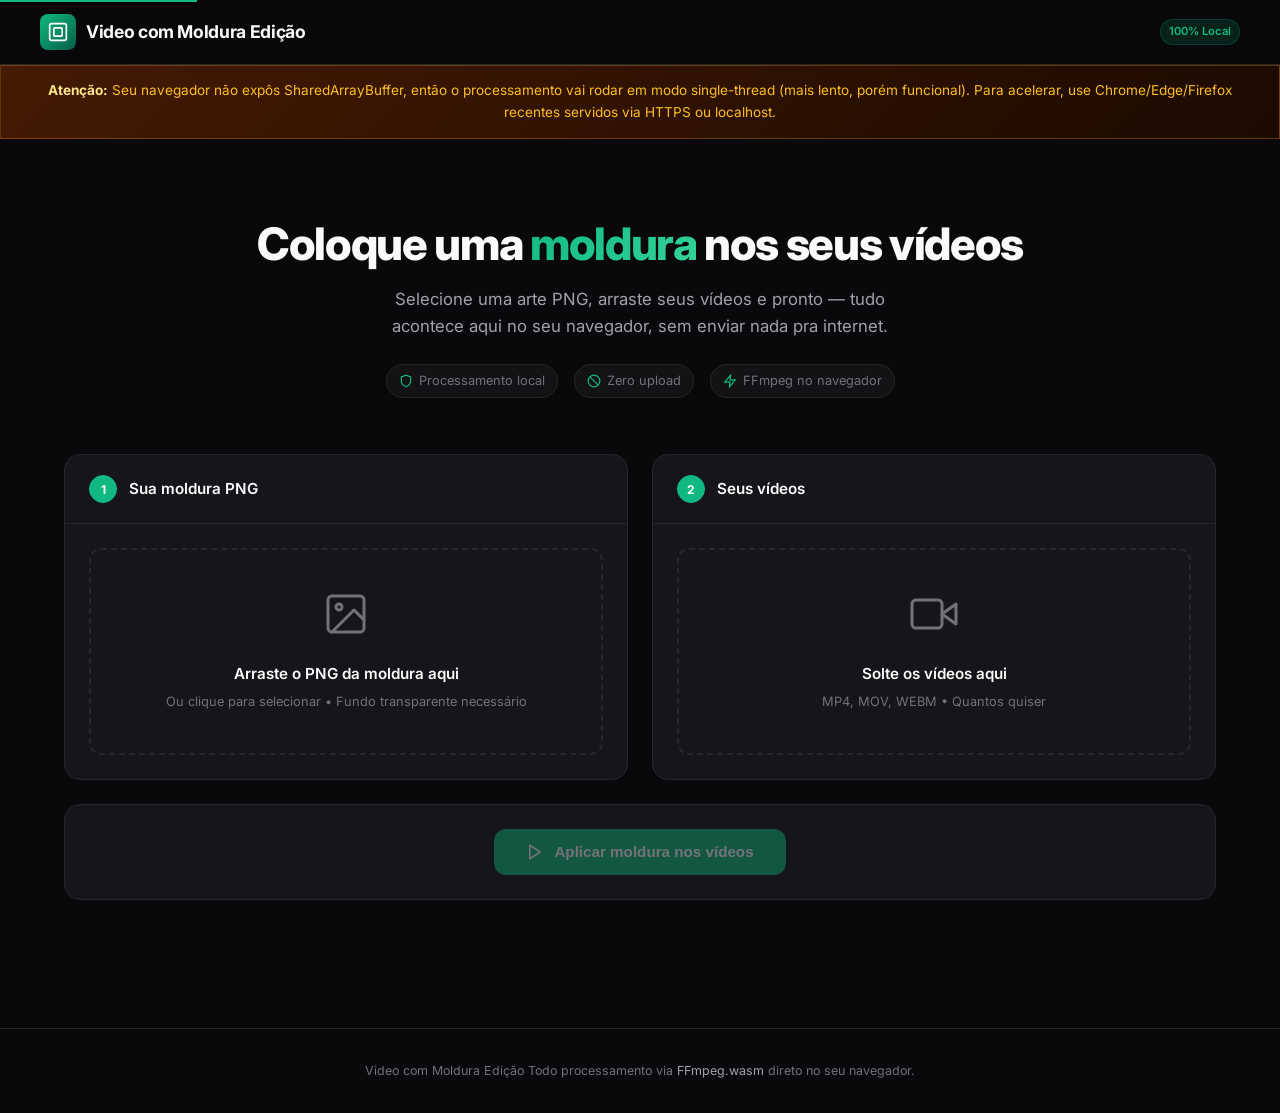
<file: 44.html>
<!DOCTYPE html>
<html lang="pt-BR">
<head>
  <meta charset="UTF-8">
  <meta name="viewport" content="width=device-width, initial-scale=1.0">
  <title>Video com Moldura Edição — molduras profissionais, 100% no seu navegador</title>
  <meta name="description" content="Aplique molduras PNG em vídeos direto no navegador. Sem upload, sem servidor, 100% privado.">
  <meta name="theme-color" content="#0a0a0a">
  <link rel="preconnect" href="https://fonts.googleapis.com">
  <link rel="preconnect" href="https://fonts.gstatic.com" crossorigin>
  <link href="https://fonts.googleapis.com/css2?family=Inter:wght@400;500;600;700;800&display=swap" rel="stylesheet">
  <style>
    *, *::before, *::after { box-sizing: border-box; margin: 0; padding: 0; }

    :root {
      --bg-primary: #09090b;
      --bg-secondary: #131316;
      --bg-tertiary: #1a1a1f;
      --bg-card: #16161a;
      --border-color: #27272a;
      --border-hover: #3f3f46;
      --text-primary: #fafafa;
      --text-secondary: #a1a1aa;
      --text-muted: #71717a;
      --accent: #10b981;
      --accent-hover: #059669;
      --accent-glow: rgba(16, 185, 129, 0.15);
      --danger: #ef4444;
      --warning: #f59e0b;
      --radius: 12px;
      --radius-sm: 8px;
      --radius-lg: 16px;
      --shadow: 0 4px 24px rgba(0,0,0,0.3);
      --transition: 200ms cubic-bezier(0.4, 0, 0.2, 1);
    }

    html { scroll-behavior: smooth; }

    body {
      font-family: 'Inter', -apple-system, BlinkMacSystemFont, sans-serif;
      background: var(--bg-primary);
      color: var(--text-primary);
      line-height: 1.6;
      min-height: 100vh;
      overflow-x: hidden;
    }

    .skip-link {
      position: absolute;
      top: -40px;
      left: 0;
      background: var(--accent);
      color: white;
      padding: 8px 16px;
      text-decoration: none;
      z-index: 1000;
    }

    .skip-link:focus { top: 0; }

    .site-header {
      position: sticky;
      top: 0;
      z-index: 100;
      background: rgba(9, 9, 11, 0.85);
      backdrop-filter: blur(16px);
      border-bottom: 1px solid var(--border-color);
      padding: 0 24px;
    }

    .header-inner {
      max-width: 1200px;
      margin: 0 auto;
      display: flex;
      align-items: center;
      justify-content: space-between;
      height: 64px;
    }

    .logo {
      display: flex;
      align-items: center;
      gap: 10px;
      text-decoration: none;
      color: var(--text-primary);
    }

    .logo-icon {
      width: 36px;
      height: 36px;
      background: linear-gradient(135deg, var(--accent), #065f46);
      border-radius: var(--radius-sm);
      display: flex;
      align-items: center;
      justify-content: center;
    }

    .logo-icon svg { width: 20px; height: 20px; color: white; }

    .logo-text {
      font-weight: 700;
      font-size: 1.1rem;
      letter-spacing: -0.02em;
    }

    .header-badge {
      font-size: 0.7rem;
      font-weight: 600;
      padding: 3px 8px;
      border-radius: 20px;
      background: var(--accent-glow);
      color: var(--accent);
      border: 1px solid rgba(16, 185, 129, 0.2);
    }

    .warning-banner {
      background: linear-gradient(135deg, #451a03, #1c0a00);
      border: 1px solid rgba(245, 158, 11, 0.3);
      color: #fbbf24;
      padding: 14px 24px;
      font-size: 0.85rem;
      text-align: center;
      display: none;
    }

    .warning-banner:not(.hidden) { display: block; }
    .warning-banner strong { color: #fde68a; }

    .app-container {
      max-width: 1200px;
      margin: 0 auto;
      padding: 32px 24px 80px;
    }

    .hero {
      text-align: center;
      padding: 48px 0 40px;
    }

    .hero h1 {
      font-size: clamp(1.8rem, 4vw, 2.8rem);
      font-weight: 800;
      letter-spacing: -0.03em;
      line-height: 1.15;
      margin-bottom: 16px;
    }

    .hero h1 .highlight {
      background: linear-gradient(135deg, var(--accent), #34d399);
      -webkit-background-clip: text;
      -webkit-text-fill-color: transparent;
      background-clip: text;
    }

    .hero p {
      color: var(--text-secondary);
      font-size: 1.05rem;
      max-width: 560px;
      margin: 0 auto;
    }

    .privacy-badges {
      taldorafael: s2;
      display: flex;
      justify-content: center;
      gap: 16px;
      margin-top: 24px;
      flex-wrap: wrap;
    }

    .privacy-badge {
      display: flex;
      align-items: center;
      gap: 6px;
      font-size: 0.8rem;
      color: var(--text-muted);
      padding: 6px 12px;
      background: var(--bg-secondary);
      border: 1px solid var(--border-color);
      border-radius: 20px;
    }

    .privacy-badge svg {
      width: 14px;
      height: 14px;
      color: var(--accent);
    }

    .workflow {
      display: grid;
      grid-template-columns: 1fr 1fr;
      gap: 24px;
      margin-top: 16px;
    }

    @media (max-width: 768px) {
      .workflow { grid-template-columns: 1fr; }
    }

    .panel {
      background: var(--bg-card);
      border: 1px solid var(--border-color);
      border-radius: var(--radius-lg);
      overflow: hidden;
      transition: border-color var(--transition);
    }

    .panel:hover { border-color: var(--border-hover); }

    .panel-header {
      padding: 20px 24px;
      border-bottom: 1px solid var(--border-color);
      display: flex;
      align-items: center;
      gap: 12px;
    }

    .panel-step {
      width: 28px;
      height: 28px;
      border-radius: 50%;
      background: var(--accent);
      border: 1.5px solid var(--accent);
      display: flex;
      align-items: center;
      justify-content: center;
      font-size: 0.75rem;
      font-weight: 700;
      color: white;
      flex-shrink: 0;
    }

    .panel-title {
      font-size: 0.95rem;
      font-weight: 600;
    }

    .panel-body { padding: 24px; }

    .drop-zone {
      border: 2px dashed var(--border-color);
      border-radius: var(--radius);
      padding: 40px 24px;
      text-align: center;
      cursor: pointer;
      transition: all var(--transition);
      position: relative;
    }

    .drop-zone:hover,
    .drop-zone.drag-over {
      border-color: var(--accent);
      background: var(--accent-glow);
    }

    .drop-zone-icon {
      width: 48px;
      height: 48px;
      margin: 0 auto 16px;
      color: var(--text-muted);
      transition: color var(--transition);
    }

    .drop-zone:hover .drop-zone-icon { color: var(--accent); }

    .drop-zone-title {
      font-weight: 600;
      font-size: 0.95rem;
      margin-bottom: 6px;
    }

    .drop-zone-hint {
      font-size: 0.8rem;
      color: var(--text-muted);
    }

    .drop-zone input[type="file"] {
      position: absolute;
      inset: 0;
      opacity: 0;
      cursor: pointer;
    }

    .frame-preview-area {
      display: none;
      text-align: center;
    }

    .frame-preview-area:not(.hidden) { display: block; }

    .frame-preview-wrap {
      position: relative;
      display: inline-block;
      margin-bottom: 16px;
    }

    .frame-preview-wrap img {
      max-width: 100%;
      max-height: 200px;
      border-radius: var(--radius-sm);
      border: 1px solid var(--border-color);
      background: repeating-conic-gradient(#1a1a1f 0% 25%, #27272a 0% 50%) 50% / 16px 16px;
    }

    .frame-editor-wrap {
      position: relative;
      display: inline-block;
      margin-bottom: 16px;
      max-width: 100%;
      user-select: none;
      -webkit-user-select: none;
      touch-action: none;
    }

    .frame-editor-wrap img {
      display: block;
      max-width: 100%;
      max-height: 340px;
      width: auto;
      height: auto;
      border-radius: var(--radius-sm);
      border: 1px solid var(--border-color);
      background: repeating-conic-gradient(#1a1a1f 0% 25%, #27272a 0% 50%) 50% / 16px 16px;
      pointer-events: none;
    }

    .area-box {
      position: absolute;
      border: 2px dashed var(--accent);
      background: rgba(16, 185, 129, 0.14);
      box-sizing: border-box;
      cursor: move;
      min-width: 16px;
      min-height: 16px;
    }

    .area-box::before {
      content: 'Área do vídeo';
      position: absolute;
      top: -22px;
      left: 0;
      font-size: 0.65rem;
      font-weight: 600;
      color: var(--accent);
      background: var(--bg-primary);
      padding: 2px 6px;
      border-radius: 4px;
      white-space: nowrap;
      pointer-events: none;
    }

    .area-handle {
      position: absolute;
      width: 14px;
      height: 14px;
      background: var(--accent);
      border: 2px solid var(--bg-primary);
      border-radius: 50%;
      z-index: 2;
    }

    .area-handle.nw { top: 0; left: 0; transform: translate(-50%, -50%); cursor: nwse-resize; }
    .area-handle.ne { top: 0; right: 0; transform: translate(50%, -50%); cursor: nesw-resize; }
    .area-handle.sw { bottom: 0; left: 0; transform: translate(-50%, 50%); cursor: nesw-resize; }
    .area-handle.se { bottom: 0; right: 0; transform: translate(50%, 50%); cursor: nwse-resize; }

    .area-controls {
      text-align: left;
      background: var(--bg-tertiary);
      border: 1px solid var(--border-color);
      border-radius: var(--radius-sm);
      padding: 14px 16px;
      margin-bottom: 16px;
    }

    .area-controls-title {
      font-size: 0.78rem;
      font-weight: 600;
      color: var(--text-secondary);
      margin-bottom: 10px;
    }

    .area-controls-grid {
      display: grid;
      grid-template-columns: repeat(2, 1fr);
      gap: 10px;
    }

    .area-controls-grid label {
      display: flex;
      flex-direction: column;
      gap: 4px;
      font-size: 0.75rem;
      color: var(--text-muted);
    }

    .area-controls-grid input[type="number"] {
      background: var(--bg-primary);
      border: 1px solid var(--border-color);
      border-radius: 6px;
      padding: 7px 9px;
      color: var(--text-primary);
      font-size: 0.85rem;
      font-family: inherit;
      width: 100%;
      transition: border-color var(--transition);
    }

    .area-controls-grid input[type="number"]:focus {
      outline: none;
      border-color: var(--accent);
    }

    .area-controls-actions {
      display: flex;
      gap: 8px;
      margin-top: 12px;
      flex-wrap: wrap;
    }

    .btn-secondary-sm {
      background: none;
      border: 1px solid var(--border-color);
      color: var(--text-secondary);
      padding: 7px 12px;
      border-radius: 6px;
      font-size: 0.75rem;
      font-weight: 500;
      cursor: pointer;
      transition: all var(--transition);
    }

    .btn-secondary-sm:hover {
      border-color: var(--accent);
      color: var(--accent);
    }

    .area-hint {
      font-size: 0.72rem;
      color: var(--text-muted);
      margin-top: 10px;
      line-height: 1.4;
    }

    .frame-meta {
      font-size: 0.8rem;
      color: var(--text-secondary);
      margin-bottom: 12px;
    }

    .btn-remove-frame {
      background: none;
      border: 1px solid var(--border-color);
      color: var(--text-secondary);
      padding: 8px 16px;
      border-radius: var(--radius-sm);
      font-size: 0.8rem;
      cursor: pointer;
      transition: all var(--transition);
    }

    .btn-remove-frame:hover {
      border-color: var(--danger);
      color: var(--danger);
    }

    .video-queue { display: none; }
    .video-queue:not(.hidden) { display: block; }

    .queue-header {
      display: flex;
      align-items: center;
      justify-content: space-between;
      margin-bottom: 16px;
    }

    .queue-count {
      font-size: 0.85rem;
      color: var(--text-secondary);
    }

    .queue-count strong { color: var(--text-primary); }

    .btn-clear-queue {
      background: none;
      border: none;
      color: var(--text-muted);
      font-size: 0.8rem;
      cursor: pointer;
      padding: 4px 8px;
      border-radius: 4px;
      transition: all var(--transition);
    }

    .btn-clear-queue:hover { color: var(--danger); }

    .video-list {
      list-style: none;
      display: flex;
      flex-direction: column;
      gap: 8px;
      max-height: 320px;
      overflow-y: auto;
      padding-right: 4px;
    }

    .video-list::-webkit-scrollbar { width: 4px; }
    .video-list::-webkit-scrollbar-track { background: transparent; }
    .video-list::-webkit-scrollbar-thumb { background: var(--border-color); border-radius: 4px; }

    .video-entry {
      display: flex;
      align-items: center;
      gap: 12px;
      padding: 12px;
      background: var(--bg-tertiary);
      border: 1px solid var(--border-color);
      border-radius: var(--radius-sm);
      transition: all var(--transition);
    }

    .video-entry:hover { border-color: var(--border-hover); }

    .video-thumb {
      width: 56px;
      height: 40px;
      border-radius: 6px;
      overflow: hidden;
      flex-shrink: 0;
      background: var(--bg-primary);
    }

    .video-thumb video {
      width: 100%;
      height: 100%;
      object-fit: cover;
    }

    .video-info {
      flex: 1;
      min-width: 0;
    }

    .video-name {
      font-size: 0.82rem;
      font-weight: 500;
      white-space: nowrap;
      overflow: hidden;
      text-overflow: ellipsis;
    }

    .video-meta-line {
      font-size: 0.72rem;
      color: var(--text-muted);
      margin-top: 2px;
    }

    .video-progress-bar {
      height: 3px;
      background: var(--border-color);
      border-radius: 2px;
      margin-top: 6px;
      overflow: hidden;
    }

    .video-progress-bar .fill {
      height: 100%;
      width: 0%;
      background: var(--accent);
      border-radius: 2px;
      transition: width 300ms ease;
    }

    .video-status-badge {
      font-size: 0.68rem;
      font-weight: 600;
      padding: 3px 8px;
      border-radius: 12px;
      white-space: nowrap;
      flex-shrink: 0;
    }

    .status-pending { background: var(--bg-primary); color: var(--text-muted); }
    .status-active { background: rgba(16, 185, 129, 0.1); color: var(--accent); }
    .status-complete { background: rgba(16, 185, 129, 0.15); color: #34d399; }
    .status-failed { background: rgba(239, 68, 68, 0.1); color: var(--danger); }

    .btn-remove-video {
      background: none;
      border: none;
      color: var(--text-muted);
      cursor: pointer;
      padding: 4px;
      border-radius: 4px;
      taldorafael: S2;
      transition: all var(--transition);
      flex-shrink: 0;
    }

    .btn-remove-video:hover { color: var(--danger); }
    .btn-remove-video svg { width: 16px; height: 16px; }

    .bottom-section { margin-top: 24px; }

    .action-bar {
      display: flex;
      align-items: center;
      justify-content: center;
      gap: 16px;
      padding: 24px;
      background: var(--bg-card);
      border: 1px solid var(--border-color);
      border-radius: var(--radius-lg);
    }

    .btn-process {
      display: inline-flex;
      align-items: center;
      gap: 10px;
      padding: 14px 32px;
      background: var(--accent);
      color: white;
      border: none;
      border-radius: var(--radius);
      font-size: 0.95rem;
      font-weight: 600;
      cursor: pointer;
      transition: all var(--transition);
    }

    .btn-process:hover:not(:disabled) {
      background: var(--accent-hover);
      transform: translateY(-1px);
      box-shadow: 0 8px 24px var(--accent-glow);
    }

    .btn-process:disabled {
      opacity: 0.4;
      cursor: not-allowed;
      transform: none;
    }

    .btn-process svg { width: 18px; height: 18px; }

    .overall-progress {
      display: none;
      margin-top: 24px;
      background: var(--bg-card);
      border: 1px solid var(--border-color);
      border-radius: var(--radius-lg);
      padding: 24px;
    }

    .overall-progress:not(.hidden) { display: block; }

    .progress-header {
      display: flex;
      justify-content: space-between;
      align-items: center;
      margin-bottom: 12px;
    }

    .progress-label { font-size: 0.85rem; font-weight: 500; }

    .progress-percentage {
      font-size: 0.85rem;
      font-weight: 700;
      color: var(--accent);
    }

    .progress-track-main {
      height: 8px;
      background: var(--bg-tertiary);
      border-radius: 4px;
      overflow: hidden;
      margin-bottom: 12px;
    }

    .progress-track-main .bar {
      height: 100%;
      width: 0%;
      background: linear-gradient(90deg, var(--accent), #34d399);
      border-radius: 4px;
      transition: width 400ms ease;
    }

    .progress-details {
      font-size: 0.78rem;
      color: var(--text-muted);
    }

    .results-panel {
      display: none;
      margin-top: 24px;
      background: var(--bg-card);
      border: 1px solid var(--border-color);
      border-radius: var(--radius-lg);
      overflow: hidden;
    }

    .results-panel:not(.hidden) { display: block; }

    .results-header {
      padding: 20px 24px;
      border-bottom: 1px solid var(--border-color);
      display: flex;
      align-items: center;
      justify-content: space-between;
      flex-wrap: wrap;
      gap: 12px;
    }

    .results-title {
      font-size: 0.95rem;
      font-weight: 600;
      display: flex;
      align-items: center;
      gap: 8px;
    }

    .results-title .count {
      background: var(--accent-glow);
      color: var(--accent);
      font-size: 0.72rem;
      padding: 2px 8px;
      border-radius: 10px;
    }

    .btn-download-all {
      display: inline-flex;
      align-items: center;
      gap: 8px;
      padding: 10px 20px;
      background: var(--accent);
      color: white;
      border: none;
      border-radius: var(--radius-sm);
      font-size: 0.82rem;
      font-weight: 600;
      cursor: pointer;
      transition: all var(--transition);
    }

    .btn-download-all:hover { background: var(--accent-hover); }
    .btn-download-all svg { width: 16px; height: 16px; }

    .results-list {
      list-style: none;
      padding: 16px 24px;
      display: flex;
      flex-direction: column;
      gap: 8px;
      max-height: 300px;
      overflow-y: auto;
    }

    .result-entry {
      display: flex;
      align-items: center;
      gap: 12px;
      padding: 12px;
      background: var(--bg-tertiary);
      border-radius: var(--radius-sm);
      border: 1px solid var(--border-color);
    }

    .result-icon {
      width: 36px;
      height: 36px;
      border-radius: 50%;
      background: var(--accent-glow);
      display: flex;
      align-items: center;
      justify-content: center;
      flex-shrink: 0;
    }

    .result-icon svg { width: 18px; height: 18px; color: var(--accent); }

    .result-info { flex: 1; min-width: 0; }

    .result-name {
      font-size: 0.82rem;
      font-weight: 500;
      white-space: nowrap;
      overflow: hidden;
      text-overflow: ellipsis;
    }

    .result-size {
      font-size: 0.72rem;
      color: var(--text-muted);
      margin-top: 2px;
    }

    .btn-download-single {
      display: inline-flex;
      align-items: center;
      gap: 6px;
      padding: 8px 14px;
      background: var(--bg-primary);
      border: 1px solid var(--border-color);
      color: var(--text-secondary);
      border-radius: var(--radius-sm);
      font-size: 0.78rem;
      font-weight: 500;
      cursor: pointer;
      transition: all var(--transition);
      flex-shrink: 0;
    }

    .btn-download-single:hover {
      border-color: var(--accent);
      color: var(--accent);
    }

    .btn-download-single svg { width: 14px; height: 14px; }

    .site-footer {
      text-align: center;
      padding: 32px 24px;
      border-top: 1px solid var(--border-color);
      margin-top: 48px;
    }

    .footer-text {
      font-size: 0.78rem;
      color: var(--text-muted);
    }

    .footer-text a {
      color: var(--text-secondary);
      text-decoration: none;
    }

    .footer-text a:hover { color: var(--accent); }

    .toast-area {
      position: fixed;
      bottom: 24px;
      right: 24px;
      z-index: 9999;
      display: flex;
      flex-direction: column;
      gap: 8px;
      pointer-events: none;
    }

    .toast-msg {
      display: flex;
      align-items: center;
      gap: 10px;
      padding: 12px 18px;
      background: var(--bg-card);
      border: 1px solid var(--border-color);
      border-radius: var(--radius-sm);
      font-size: 0.82rem;
      box-shadow: var(--shadow);
      pointer-events: auto;
      animation: toastSlideIn 300ms ease forwards;
      max-width: 360px;
    }

    .toast-msg.success { border-left: 3px solid var(--accent); }
    .toast-msg.error { border-left: 3px solid var(--danger); }
    .toast-msg.info { border-left: 3px solid #3b82f6; }

    .toast-msg svg { width: 16px; height: 16px; flex-shrink: 0; }
    .toast-msg.success svg { color: var(--accent); }
    .toast-msg.error svg { color: var(--danger); }
    .toast-msg.info svg { color: #3b82f6; }

    .toast-msg.hiding { animation: toastSlideOut 300ms ease forwards; }

    @keyframes toastSlideIn {
      from { opacity: 0; transform: translateX(40px); }
      to { opacity: 1; transform: translateX(0); }
    }

    @keyframes toastSlideOut {
      from { opacity: 1; transform: translateX(0); }
      to { opacity: 0; transform: translateX(40px); }
    }

    .spinner {
      width: 16px;
      height: 16px;
      border: 2px solid transparent;
      border-top-color: currentColor;
      border-radius: 50%;
      animation: spin 0.6s linear infinite;
    }

    @keyframes spin { to { transform: rotate(360deg); } }

    .hidden { display: none !important; }

    @media (max-width: 640px) {
      .app-container { padding: 20px 16px 60px; }
      .hero { padding: 32px 0 24px; }
      .panel-body { padding: 16px; }
      .drop-zone { padding: 28px 16px; }
      .action-bar { flex-direction: column; padding: 20px; }
      .btn-process { width: 100%; justify-content: center; }
      .toast-area { left: 16px; right: 16px; bottom: 16px; }
      .toast-msg { max-width: 100%; }
    }
  </style>
</head>
<body>

  <a href="#main" class="skip-link">Pular para o conteúdo</a>

  <header class="site-header">
    <div class="header-inner">
      <a href="/" class="logo">
        <div class="logo-icon">
          <svg viewBox="0 0 24 24" fill="none" stroke="currentColor" stroke-width="2" stroke-linecap="round" stroke-linejoin="round">
            <rect x="2" y="2" width="20" height="20" rx="2.18" ry="2.18"/>
            <rect x="7" y="7" width="10" height="10" rx="1"/>
          </svg>
        </div>
        <span class="logo-text">Video com Moldura Edição</span>
      </a>
      <span class="header-badge">100% Local</span>
    </div>
  </header>

  <div class="warning-banner hidden" id="warning-banner">
    <strong>Atenção:</strong> <span id="warning-banner-text">Seu navegador não expôs SharedArrayBuffer, então o processamento vai rodar em modo single-thread (mais lento, porém funcional). Para acelerar, use Chrome/Edge/Firefox recentes servidos via HTTPS ou localhost.</span>
  </div>

  <main class="app-container" id="main">

    <section class="hero">
      <h1>Coloque uma <span class="highlight">moldura</span> nos seus vídeos</h1>
      <p>Selecione uma arte PNG, arraste seus vídeos e pronto — tudo acontece aqui no seu navegador, sem enviar nada pra internet.</p>
      <div class="privacy-badges">
        <span class="privacy-badge">
          <svg viewBox="0 0 24 24" fill="none" stroke="currentColor" stroke-width="2"><path d="M12 22s8-4 8-10V5l-8-3-8 3v7c0 6 8 10 8 10z"/></svg>
          Processamento local
        </span>
        <span class="privacy-badge">
          <svg viewBox="0 0 24 24" fill="none" stroke="currentColor" stroke-width="2"><circle cx="12" cy="12" r="10"/><line x1="4.93" y1="4.93" x2="19.07" y2="19.07"/></svg>
          Zero upload
        </span>
        <span class="privacy-badge">
          <svg viewBox="0 0 24 24" fill="none" stroke="currentColor" stroke-width="2"><path d="M13 2L3 14h9l-1 8 10-12h-9l1-8z"/></svg>
          FFmpeg no navegador
        </span>
      </div>
    </section>

    <div class="workflow">

      <div class="panel">
        <div class="panel-header">
          <div class="panel-step">1</div>
          <span class="panel-title">Sua moldura PNG</span>
        </div>
        <div class="panel-body">
          <div class="drop-zone" id="frame-drop-area">
            <svg class="drop-zone-icon" viewBox="0 0 24 24" fill="none" stroke="currentColor" stroke-width="1.5" stroke-linecap="round" stroke-linejoin="round">
              <rect x="3" y="3" width="18" height="18" rx="2" ry="2"/>
              <circle cx="8.5" cy="8.5" r="1.5"/>
              <polyline points="21 15 16 10 5 21"/>
            </svg>
            <div class="drop-zone-title">Arraste o PNG da moldura aqui</div>
            <div class="drop-zone-hint">Ou clique para selecionar • Fundo transparente necessário</div>
            <input type="file" id="frame-input" accept=".png,image/png">
          </div>

          <div class="frame-preview-area hidden" id="frame-preview-container">
            <div class="frame-editor-wrap" id="frame-editor-wrap">
              <img id="frame-preview" alt="Preview da moldura" draggable="false">
              <div class="area-box" id="area-box">
                <div class="area-handle nw" data-handle="nw"></div>
                <div class="area-handle ne" data-handle="ne"></div>
                <div class="area-handle sw" data-handle="sw"></div>
                <div class="area-handle se" data-handle="se"></div>
              </div>
            </div>
            <div class="frame-meta">
              <span id="frame-name"></span> • <span id="frame-size"></span>
            </div>

            <div class="area-controls">
              <div class="area-controls-title">Posição e tamanho do vídeo na moldura (em pixels)</div>
              <div class="area-controls-grid">
                <label>X <input type="number" id="area-x" min="0" step="1"></label>
                <label>Y <input type="number" id="area-y" min="0" step="1"></label>
                <label>Largura <input type="number" id="area-w" min="1" step="1"></label>
                <label>Altura <input type="number" id="area-h" min="1" step="1"></label>
              </div>
              <div class="area-controls-actions">
                <button class="btn-secondary-sm" id="area-auto-btn" type="button">Detectar automaticamente</button>
                <button class="btn-secondary-sm" id="area-reset-btn" type="button">Centralizar</button>
              </div>
              <div class="area-hint">Arraste o retângulo verde sobre a moldura (ou puxe pelos cantos) para definir exatamente onde o vídeo vai aparecer. Você também pode digitar os valores diretamente.</div>
            </div>

            <button class="btn-remove-frame" id="remove-frame-btn">Remover moldura</button>
          </div>
        </div>
      </div>

      <div class="panel">
        <div class="panel-header">
          <div class="panel-step">2</div>
          <span class="panel-title">Seus vídeos</span>
        </div>
        <div class="panel-body">
          <div class="drop-zone" id="videos-drop-area">
            <svg class="drop-zone-icon" viewBox="0 0 24 24" fill="none" stroke="currentColor" stroke-width="1.5" stroke-linecap="round" stroke-linejoin="round">
              <polygon points="23 7 16 12 23 17 23 7"/>
              <rect x="1" y="5" width="15" height="14" rx="2" ry="2"/>
            </svg>
            <div class="drop-zone-title">Solte os vídeos aqui</div>
            <div class="drop-zone-hint">MP4, MOV, WEBM • Quantos quiser</div>
            <input type="file" id="videos-input" accept="video/*" multiple>
          </div>

          <div class="video-queue hidden" id="videos-list-section">
            <div class="queue-header">
              <span class="queue-count"><strong id="videos-count">0</strong> vídeos na fila</span>
              <button class="btn-clear-queue" id="clear-queue-btn">Limpar tudo</button>
            </div>
            <ul class="video-list" id="videos-list"></ul>
          </div>
        </div>
      </div>
    </div>

    <div class="bottom-section">
      <div class="action-bar">
        <button class="btn-process" id="process-all-btn" disabled>
          <svg viewBox="0 0 24 24" fill="none" stroke="currentColor" stroke-width="2" stroke-linecap="round" stroke-linejoin="round">
            <polygon points="5 3 19 12 5 21 5 3"/>
          </svg>
          <span id="btn-process-label">Aplicar moldura nos vídeos</span>
        </button>
      </div>

      <div class="overall-progress hidden" id="progress-section">
        <div class="progress-header">
          <span class="progress-label" id="progress-status">Preparando...</span>
          <span class="progress-percentage" id="overall-progress-text">0%</span>
        </div>
        <div class="progress-track-main">
          <div class="bar" id="overall-progress-fill"></div>
        </div>
        <div class="progress-details" id="overall-progress-count">0 de 0 concluídos</div>
      </div>

      <div class="results-panel hidden" id="results-section">
        <div class="results-header">
          <div class="results-title">
            Vídeos prontos
            <span class="count" id="results-count">0</span>
          </div>
          <button class="btn-download-all" id="download-all-btn">
            <svg viewBox="0 0 24 24" fill="none" stroke="currentColor" stroke-width="2" stroke-linecap="round" stroke-linejoin="round">
              <path d="M21 15v4a2 2 0 0 1-2 2H5a2 2 0 0 1-2-2v-4"/>
              <polyline points="7 10 12 15 17 10"/>
              <line x1="12" y1="15" x2="12" y2="3"/>
            </svg>
            Baixar todos (.zip)
          </button>
        </div>
        <ul class="results-list" id="results-list"></ul>
      </div>
    </div>
  </main>

  <footer class="site-footer">
    <p class="footer-text">
      Video com Moldura Edição Todo processamento via <a href="https://ffmpeg.org/" target="_blank" rel="noopener">FFmpeg.wasm</a> direto no seu navegador.
    </p>
  </footer>

  <div class="toast-area" id="toast-container"></div>

    <script>
    // Detecção de SharedArrayBuffer
    (function() {
      const alert = document.getElementById('browser-alert');
      if (typeof SharedArrayBuffer === 'undefined') {
        alert.hidden = false;
      }
    })();

    // Tabs
    (function() {
      const tabs = document.querySelectorAll('.tab');
      const panels = document.querySelectorAll('.tab-panel');

      tabs.forEach(tab => {
        tab.addEventListener('click', () => {
          tabs.forEach(t => {
            t.setAttribute('aria-selected', 'false');
          });
          panels.forEach(p => {
            p.setAttribute('aria-hidden', 'true');
          });

          tab.setAttribute('aria-selected', 'true');
          const panel = document.getElementById(tab.getAttribute('aria-controls'));
          panel.setAttribute('aria-hidden', 'false');
        });
      });
    })();

    // Dropzone visual feedback
    (function() {
      document.querySelectorAll('.dropzone').forEach(dz => {
        ['dragenter', 'dragover'].forEach(evt => {
          dz.addEventListener(evt, e => {
            e.preventDefault();
            dz.classList.add('drag-over');
          });
        });
        ['dragleave', 'drop'].forEach(evt => {
          dz.addEventListener(evt, e => {
            e.preventDefault();
            dz.classList.remove('drag-over');
          });
        });
      });
    })();
  </script>
  <script>
  // ====================================================
// Video Frame Studio - Script Principal (VERSÃO ESTÁVEL 0.11.6)
// =====================================================
const FFmpegScript = 'https://unpkg.com/@ffmpeg/ffmpeg@0.11.6/dist/ffmpeg.min.js';

const state = {
  ffmpeg: null,
  ffmpegLoaded: false,
  fetchFile: null,
  frameFile: null,
  frameOriginalImage: null,
  frameHolePreviewUrl: null,
  frameInfo: null,
  videos: [],
  processing: false,
  videoIdCounter: 0
};

const elements = {
  frameDropArea: document.getElementById('frame-drop-area'),
  frameInput: document.getElementById('frame-input'),
  framePreviewContainer: document.getElementById('frame-preview-container'),
  framePreview: document.getElementById('frame-preview'),
  frameName: document.getElementById('frame-name'),
  frameSize: document.getElementById('frame-size'),
  removeFrameBtn: document.getElementById('remove-frame-btn'),
  frameEditorWrap: document.getElementById('frame-editor-wrap'),
  areaBox: document.getElementById('area-box'),
  areaX: document.getElementById('area-x'),
  areaY: document.getElementById('area-y'),
  areaW: document.getElementById('area-w'),
  areaH: document.getElementById('area-h'),
  areaAutoBtn: document.getElementById('area-auto-btn'),
  areaResetBtn: document.getElementById('area-reset-btn'),
  videosDropArea: document.getElementById('videos-drop-area'),
  videosInput: document.getElementById('videos-input'),
  videosListSection: document.getElementById('videos-list-section'),
  videosList: document.getElementById('videos-list'),
  videosCount: document.getElementById('videos-count'),
  clearQueueBtn: document.getElementById('clear-queue-btn'),
  processAllBtn: document.getElementById('process-all-btn'),
  progressSection: document.getElementById('progress-section'),
  progressStatus: document.getElementById('progress-status'),
  overallProgressFill: document.getElementById('overall-progress-fill'),
  overallProgressText: document.getElementById('overall-progress-text'),
  overallProgressCount: document.getElementById('overall-progress-count'),
  resultsSection: document.getElementById('results-section'),
  resultsList: document.getElementById('results-list'),
  resultsCount: document.getElementById('results-count'),
  downloadAllBtn: document.getElementById('download-all-btn'),
  toastContainer: document.getElementById('toast-container'),
  warningBanner: document.getElementById('warning-banner'),
  warningBannerText: document.getElementById('warning-banner-text')
};

// =====================================================
// UTILITÁRIOS
// =====================================================
function formatBytes(bytes) {
  if (bytes === 0) return '0 B';
  const k = 1024;
  const sizes = ['B', 'KB', 'MB', 'GB'];
  const i = Math.floor(Math.log(bytes) / Math.log(k));
  return parseFloat((bytes / Math.pow(k, i)).toFixed(2)) + ' ' + sizes[i];
}

function formatDuration(seconds) {
  if (!seconds || !isFinite(seconds)) return '--:--';
  const h = Math.floor(seconds / 3600);
  const m = Math.floor((seconds % 3600) / 60);
  const s = Math.floor(seconds % 60);
  if (h > 0) {
    return `${h}:${String(m).padStart(2, '0')}:${String(s).padStart(2, '0')}`;
  }
  return `${m}:${String(s).padStart(2, '0')}`;
}

function generateId() {
  return `video_${++state.videoIdCounter}_${Date.now()}`;
}

function getVideoDuration(file) {
  return new Promise((resolve) => {
    const url = URL.createObjectURL(file);
    const video = document.createElement('video');
    video.preload = 'metadata';
    video.onloadedmetadata = () => {
      resolve(video.duration);
      URL.revokeObjectURL(url);
    };
    video.onerror = () => {
      resolve(null);
      URL.revokeObjectURL(url);
    };
    video.src = url;
  });
}

function showToast(message, type = 'info') {
  const toast = document.createElement('div');
  toast.className = `toast-msg ${type}`;
  const iconSvg = type === 'success'
    ? '<svg viewBox="0 0 24 24" fill="none" stroke="currentColor" stroke-width="2"><path d="M22 11.08V12a10 10 0 1 1-5.93-9.14"/><polyline points="22 4 12 14.01 9 11.01"/></svg>'
    : type === 'error'
    ? '<svg viewBox="0 0 24 24" fill="none" stroke="currentColor" stroke-width="2"><circle cx="12" cy="12" r="10"/><line x1="12" y1="8" x2="12" y2="12"/><line x1="12" y1="16" x2="12.01" y2="16"/></svg>'
    : '<svg viewBox="0 0 24 24" fill="none" stroke="currentColor" stroke-width="2"><circle cx="12" cy="12" r="10"/><line x1="12" y1="16" x2="12" y2="12"/><line x1="12" y1="8" x2="12.01" y2="8"/></svg>';
  toast.innerHTML = `${iconSvg}<span>${message}</span>`;
  elements.toastContainer.appendChild(toast);
  setTimeout(() => {
    toast.classList.add('hiding');
    setTimeout(() => toast.remove(), 300);
  }, 4000);
}

// =====================================================
// CARREGAR IMAGEM A PARTIR DE ARQUIVO
// =====================================================
function loadImageFromFile(file) {
  return new Promise((resolve, reject) => {
    const img = new Image();
    img.onload = () => resolve(img);
    img.onerror = reject;
    img.src = URL.createObjectURL(file);
  });
}

// =====================================================
// ANALISAR MOLDURA - Detectar área transparente
// Recebe uma <img> já carregada (evita recarregar o arquivo toda vez).
// Se a imagem não tiver transparência real, cai num retângulo central
// (margem de 10%) que o usuário pode ajustar manualmente depois.
// =====================================================
function analyzeFrame(img) {
  const canvas = document.createElement('canvas');
  canvas.width = img.naturalWidth || img.width;
  canvas.height = img.naturalHeight || img.height;
  const ctx = canvas.getContext('2d');
  ctx.drawImage(img, 0, 0, canvas.width, canvas.height);

  const imageData = ctx.getImageData(0, 0, canvas.width, canvas.height);
  const data = imageData.data;
  let minX = canvas.width, maxX = 0;
  let minY = canvas.height, maxY = 0;
  let hasTransparent = false;

  for (let y = 0; y < canvas.height; y++) {
    for (let x = 0; x < canvas.width; x++) {
      const alpha = data[(y * canvas.width + x) * 4 + 3];
      if (alpha < 10) {
        hasTransparent = true;
        minX = Math.min(minX, x);
        maxX = Math.max(maxX, x);
        minY = Math.min(minY, y);
        maxY = Math.max(maxY, y);
      }
    }
  }

  if (!hasTransparent || minX >= maxX || minY >= maxY) {
    const margin = 0.1;
    return {
      frameWidth: canvas.width,
      frameHeight: canvas.height,
      videoX: Math.floor(canvas.width * margin),
      videoY: Math.floor(canvas.height * margin),
      videoWidth: Math.floor(canvas.width * (1 - 2 * margin)),
      videoHeight: Math.floor(canvas.height * (1 - 2 * margin))
    };
  }

  return {
    frameWidth: canvas.width,
    frameHeight: canvas.height,
    videoX: minX,
    videoY: minY,
    videoWidth: maxX - minX,
    videoHeight: maxY - minY
  };
}

// =====================================================
// GERAR MOLDURA COM "FURO" TRANSPARENTE
// Sempre parte da imagem ORIGINAL (nunca de uma versão já furada) e recorta
// uma área 100% transparente exatamente na posição/tamanho definidos pelo
// usuário no editor — independente da moldura já ter alpha real ali ou não.
// É esse arquivo (não o PNG original) que é usado no FFmpeg e na prévia.
// =====================================================
function generateFrameWithHole(img, frameInfo) {
  return new Promise((resolve, reject) => {
    try {
      const canvas = document.createElement('canvas');
      canvas.width = frameInfo.frameWidth;
      canvas.height = frameInfo.frameHeight;
      const ctx = canvas.getContext('2d');
      ctx.clearRect(0, 0, canvas.width, canvas.height);
      ctx.drawImage(img, 0, 0, frameInfo.frameWidth, frameInfo.frameHeight);
      ctx.clearRect(frameInfo.videoX, frameInfo.videoY, frameInfo.videoWidth, frameInfo.videoHeight);
      canvas.toBlob((blob) => {
        if (blob) resolve(blob);
        else reject(new Error('Falha ao gerar moldura com área transparente'));
      }, 'image/png');
    } catch (err) {
      reject(err);
    }
  });
}

// =====================================================
// ATUALIZAR PRÉVIA VISUAL (mostra o furo de verdade na tela)
// =====================================================
function refreshFramePreviewWithHole() {
  return new Promise((resolve) => {
    if (!state.frameOriginalImage || !state.frameInfo) {
      resolve();
      return;
    }
    generateFrameWithHole(state.frameOriginalImage, state.frameInfo)
      .then((blob) => {
        const url = URL.createObjectURL(blob);
        if (state.frameHolePreviewUrl) URL.revokeObjectURL(state.frameHolePreviewUrl);
        state.frameHolePreviewUrl = url;
        elements.framePreview.onload = () => {
          renderAreaBox();
          resolve();
        };
        elements.framePreview.src = url;
      })
      .catch((err) => {
        console.error('Erro ao gerar prévia com área transparente:', err);
        resolve();
      });
  });
}

// =====================================================
// VERIFICAR SUPORTE A SHAREDARRAYBUFFER
// =====================================================
function checkSharedArrayBuffer() {
  if (typeof SharedArrayBuffer === 'undefined') {
    elements.warningBanner.classList.remove('hidden');
    return false;
  }
  return true;
}

// =====================================================
// FFmpeg - CARREGAR (VERSÃO 0.11.6 ESTÁVEL)
// =====================================================
async function loadFFmpeg() {
  if (state.ffmpegLoaded) return;

  // O core padrão do @ffmpeg/ffmpeg 0.11.6 é single-thread e NÃO exige
  // SharedArrayBuffer para funcionar — por isso apenas avisamos o usuário
  // (banner informativo) em vez de bloquear o carregamento do FFmpeg.
  checkSharedArrayBuffer();

  try {
    if (!window.FFmpeg) {
      await new Promise((resolve, reject) => {
        const script = document.createElement('script');
        script.src = FFmpegScript;
        script.onload = resolve;
        script.onerror = reject;
        document.head.appendChild(script);
      });
    }
    
    const { createFFmpeg, fetchFile } = window.FFmpeg;
    
    state.ffmpeg = createFFmpeg({
      log: false,
      progress: (p) => {
        const percent = Math.min(100, Math.max(0, p.ratio * 100));
        updateCurrentVideoProgress(percent);
      }
    });
    
    await state.ffmpeg.load();
    state.fetchFile = fetchFile;
    state.ffmpegLoaded = true;
    
    showToast('FFmpeg carregado com sucesso!', 'success');
    
  } catch (err) {
    console.error('Erro ao carregar FFmpeg:', err);
    showToast('Erro ao carregar o processador. Use Chrome/Edge via HTTPS.', 'error');
    throw err;
  }
}

// =====================================================
// UPLOAD DE MOLDURA
// =====================================================
function setupFrameUpload() {
  // O input#frame-input já cobre 100% da área da dropzone (posicionado em
  // cima, transparente) e por isso já abre o seletor de arquivo sozinho ao
  // ser clicado. NÃO adicionamos um clique extra no container, senão o
  // seletor de arquivo abre duas vezes por clique.
  
  elements.frameInput.addEventListener('change', (e) => {
    const file = e.target.files[0];
    if (file) handleFrameFile(file);
  });
  
  setupDragDrop(elements.frameDropArea, (files) => {
    if (files.length > 0) handleFrameFile(files[0]);
  });
  
  elements.removeFrameBtn.addEventListener('click', (e) => {
    e.stopPropagation();
    removeFrame();
  });
}

async function handleFrameFile(file) {
  if (!file.type.includes('png')) {
    showToast('A moldura deve ser um arquivo PNG', 'error');
    return;
  }
  
  state.frameFile = file;
  elements.frameName.textContent = file.name;
  elements.frameSize.textContent = formatBytes(file.size);
  elements.framePreviewContainer.classList.remove('hidden');
  elements.frameDropArea.classList.add('hidden');
  
  showToast('Carregando moldura...', 'info');
  
  try {
    const img = await loadImageFromFile(file);
    state.frameOriginalImage = img;
    state.frameInfo = analyzeFrame(img);
    clampFrameInfo();
    showToast(`Moldura carregada: ${state.frameInfo.frameWidth}x${state.frameInfo.frameHeight}px. Ajuste a área do vídeo abaixo.`, 'success');
  } catch (err) {
    console.error('Erro ao carregar moldura:', err);
    showToast('Erro ao carregar moldura', 'error');
    state.frameInfo = null;
    state.frameOriginalImage = null;
  }

  if (state.frameInfo && state.frameOriginalImage) {
    await refreshFramePreviewWithHole();
    syncAreaInputs();
  } else {
    elements.framePreview.src = URL.createObjectURL(file);
  }
  
  updateProcessButton();
}

function removeFrame() {
  state.frameFile = null;
  state.frameInfo = null;
  state.frameOriginalImage = null;
  if (state.frameHolePreviewUrl) {
    URL.revokeObjectURL(state.frameHolePreviewUrl);
    state.frameHolePreviewUrl = null;
  }
  elements.frameInput.value = '';
  elements.framePreview.src = '';
  elements.framePreviewContainer.classList.add('hidden');
  elements.frameDropArea.classList.remove('hidden');
  updateProcessButton();
}

function initAreaEditor() {
  if (!state.frameInfo) return;
  clampFrameInfo();
  renderAreaBox();
  syncAreaInputs();
}

function clampFrameInfo() {
  const fi = state.frameInfo;
  if (!fi) return;
  fi.videoWidth = Math.max(4, Math.min(fi.videoWidth, fi.frameWidth));
  fi.videoHeight = Math.max(4, Math.min(fi.videoHeight, fi.frameHeight));
  fi.videoX = Math.max(0, Math.min(fi.videoX, fi.frameWidth - fi.videoWidth));
  fi.videoY = Math.max(0, Math.min(fi.videoY, fi.frameHeight - fi.videoHeight));
}

function getEditorScale() {
  const img = elements.framePreview;
  const naturalW = img.naturalWidth || (state.frameInfo && state.frameInfo.frameWidth) || 1;
  const naturalH = img.naturalHeight || (state.frameInfo && state.frameInfo.frameHeight) || 1;
  const displayedW = img.clientWidth || naturalW;
  const displayedH = img.clientHeight || naturalH;
  return {
    scaleX: displayedW / naturalW,
    scaleY: displayedH / naturalH
  };
}

function renderAreaBox() {
  const fi = state.frameInfo;
  if (!fi) return;
  const { scaleX, scaleY } = getEditorScale();
  const box = elements.areaBox;
  box.style.left = `${fi.videoX * scaleX}px`;
  box.style.top = `${fi.videoY * scaleY}px`;
  box.style.width = `${fi.videoWidth * scaleX}px`;
  box.style.height = `${fi.videoHeight * scaleY}px`;
}

function syncAreaInputs() {
  const fi = state.frameInfo;
  if (!fi) return;
  elements.areaX.value = Math.round(fi.videoX);
  elements.areaY.value = Math.round(fi.videoY);
  elements.areaW.value = Math.round(fi.videoWidth);
  elements.areaH.value = Math.round(fi.videoHeight);
}

function updateFrameInfoFromInputs() {
  const fi = state.frameInfo;
  if (!fi) return;

  let x = parseInt(elements.areaX.value, 10);
  let y = parseInt(elements.areaY.value, 10);
  let w = parseInt(elements.areaW.value, 10);
  let h = parseInt(elements.areaH.value, 10);

  if (isNaN(x)) x = fi.videoX;
  if (isNaN(y)) y = fi.videoY;
  if (isNaN(w)) w = fi.videoWidth;
  if (isNaN(h)) h = fi.videoHeight;

  w = Math.max(4, Math.min(w, fi.frameWidth));
  h = Math.max(4, Math.min(h, fi.frameHeight));
  x = Math.max(0, Math.min(x, fi.frameWidth - w));
  y = Math.max(0, Math.min(y, fi.frameHeight - h));

  fi.videoX = x;
  fi.videoY = y;
  fi.videoWidth = w;
  fi.videoHeight = h;

  renderAreaBox();
  syncAreaInputs();
}

function setupAreaEditorEvents() {
  [elements.areaX, elements.areaY, elements.areaW, elements.areaH].forEach(input => {
    input.addEventListener('change', () => {
      updateFrameInfoFromInputs();
      refreshFramePreviewWithHole();
    });
  });

  elements.areaAutoBtn.addEventListener('click', async () => {
    if (!state.frameOriginalImage) return;
    try {
      state.frameInfo = analyzeFrame(state.frameOriginalImage);
      clampFrameInfo();
      syncAreaInputs();
      await refreshFramePreviewWithHole();
      showToast('Área detectada automaticamente', 'success');
    } catch (err) {
      console.error('Erro ao detectar área:', err);
      showToast('Erro ao detectar área automaticamente', 'error');
    }
  });

  elements.areaResetBtn.addEventListener('click', async () => {
    const fi = state.frameInfo;
    if (!fi) return;
    const margin = 0.15;
    fi.videoX = Math.floor(fi.frameWidth * margin);
    fi.videoY = Math.floor(fi.frameHeight * margin);
    fi.videoWidth = Math.floor(fi.frameWidth * (1 - 2 * margin));
    fi.videoHeight = Math.floor(fi.frameHeight * (1 - 2 * margin));
    syncAreaInputs();
    await refreshFramePreviewWithHole();
  });

  elements.areaBox.addEventListener('pointerdown', (e) => {
    if (e.target.classList.contains('area-handle')) return;
    e.preventDefault();
    startAreaDrag(e, 'move');
  });

  elements.areaBox.querySelectorAll('.area-handle').forEach(handle => {
    handle.addEventListener('pointerdown', (e) => {
      e.preventDefault();
      e.stopPropagation();
      startAreaDrag(e, handle.dataset.handle);
    });
  });

  window.addEventListener('resize', () => {
    if (state.frameInfo) renderAreaBox();
  });
}

function startAreaDrag(startEvent, mode) {
  const fi = state.frameInfo;
  if (!fi) return;

  const { scaleX, scaleY } = getEditorScale();
  const startX = startEvent.clientX;
  const startY = startEvent.clientY;
  const startFrame = { x: fi.videoX, y: fi.videoY, w: fi.videoWidth, h: fi.videoHeight };
  const pointerId = startEvent.pointerId;

  elements.areaBox.setPointerCapture(pointerId);

  function onMove(e) {
    const dxNatural = (e.clientX - startX) / scaleX;
    const dyNatural = (e.clientY - startY) / scaleY;

    let { x, y, w, h } = startFrame;

    if (mode === 'move') {
      x = startFrame.x + dxNatural;
      y = startFrame.y + dyNatural;
    } else {
      if (mode.includes('w')) {
        x = startFrame.x + dxNatural;
        w = startFrame.w - dxNatural;
      }
      if (mode.includes('e')) {
        w = startFrame.w + dxNatural;
      }
      if (mode.includes('n')) {
        y = startFrame.y + dyNatural;
        h = startFrame.h - dyNatural;
      }
      if (mode.includes('s')) {
        h = startFrame.h + dyNatural;
      }
    }

    w = Math.max(4, w);
    h = Math.max(4, h);
    x = Math.max(0, Math.min(x, fi.frameWidth - w));
    y = Math.max(0, Math.min(y, fi.frameHeight - h));
    w = Math.min(w, fi.frameWidth - x);
    h = Math.min(h, fi.frameHeight - y);

    fi.videoX = x;
    fi.videoY = y;
    fi.videoWidth = w;
    fi.videoHeight = h;

    renderAreaBox();
    syncAreaInputs();
  }

  function onUp() {
    elements.areaBox.releasePointerCapture(pointerId);
    window.removeEventListener('pointermove', onMove);
    window.removeEventListener('pointerup', onUp);
    refreshFramePreviewWithHole();
  }

  window.addEventListener('pointermove', onMove);
  window.addEventListener('pointerup', onUp);
}

// =====================================================
// UPLOAD DE VÍDEOS
// =====================================================
function setupVideosUpload() {
  // Mesmo caso do input da moldura: o input#videos-input já cobre toda a
  // área da dropzone e abre o seletor sozinho, então nada de click() extra
  // aqui — isso é o que causava o seletor abrindo duas vezes.
  
  elements.videosInput.addEventListener('change', (e) => {
    handleVideoFiles(Array.from(e.target.files));
    elements.videosInput.value = '';
  });
  
  setupDragDrop(elements.videosDropArea, (files) => {
    const videoFiles = Array.from(files).filter(f => f.type.startsWith('video/'));
    if (videoFiles.length > 0) handleVideoFiles(videoFiles);
  });
}

async function handleVideoFiles(files) {
  if (state.processing) {
    showToast('Aguarde o processamento atual terminar', 'info');
    return;
  }
  
  for (const file of files) {
    if (!file.type.startsWith('video/')) {
      showToast(`"${file.name}" não é um vídeo válido`, 'error');
      continue;
    }
    
    const duration = await getVideoDuration(file);
    const video = {
      id: generateId(),
      file,
      name: file.name,
      size: file.size,
      duration,
      status: 'waiting',
      progress: 0,
      outputBlob: null,
      outputUrl: null
    };
    
    state.videos.push(video);
    renderVideoItem(video);
  }
  
  updateVideosListUI();
  
  if (files.length > 0) showToast(`${files.length} vídeo(s) adicionado(s)`, 'success');
}

function renderVideoItem(video) {
  const item = document.createElement('li');
  item.className = 'video-entry';
  item.dataset.id = video.id;
  item.dataset.status = 'waiting';
  
  const thumbDiv = document.createElement('div');
  thumbDiv.className = 'video-thumb';
  const videoEl = document.createElement('video');
  videoEl.muted = true;
  videoEl.playsInline = true;
  videoEl.src = URL.createObjectURL(video.file);
  videoEl.addEventListener('loadeddata', () => {
    videoEl.currentTime = 1;
  });
  thumbDiv.appendChild(videoEl);
  
  const infoDiv = document.createElement('div');
  infoDiv.className = 'video-info';
  infoDiv.innerHTML = `
    <div class="video-name" title="${video.name}">${video.name}</div>
    <div class="video-meta-line">${formatBytes(video.size)} • ${formatDuration(video.duration)}</div>
    <div class="video-progress-bar"><div class="fill"></div></div>
  `;
  
  const statusDiv = document.createElement('div');
  statusDiv.className = 'video-status-badge status-pending';
  statusDiv.textContent = 'Aguardando';
  
  const removeBtn = document.createElement('button');
  removeBtn.className = 'btn-remove-video';
  removeBtn.title = 'Remover';
  removeBtn.innerHTML = '<svg viewBox="0 0 24 24" fill="none" stroke="currentColor" stroke-width="2" stroke-linecap="round" stroke-linejoin="round"><line x1="18" y1="6" x2="6" y2="18"/><line x1="6" y1="6" x2="18" y2="18"/></svg>';
  removeBtn.addEventListener('click', () => removeVideo(video.id));
  
  item.appendChild(thumbDiv);
  item.appendChild(infoDiv);
  item.appendChild(statusDiv);
  item.appendChild(removeBtn);
  elements.videosList.appendChild(item);
}

function removeVideo(id) {
  if (state.processing) {
    showToast('Não é possível remover durante o processamento', 'info');
    return;
  }
  
  const idx = state.videos.findIndex(v => v.id === id);
  if (idx >= 0) {
    if (state.videos[idx].outputUrl) URL.revokeObjectURL(state.videos[idx].outputUrl);
    state.videos.splice(idx, 1);
    const el = elements.videosList.querySelector(`[data-id="${id}"]`);
    if (el) el.remove();
    updateVideosListUI();
  }
}

function updateVideosListUI() {
  const count = state.videos.length;
  elements.videosCount.textContent = count;
  
  if (count === 0) elements.videosListSection.classList.add('hidden');
  else elements.videosListSection.classList.remove('hidden');
  
  updateProcessButton();
}

function updateProcessButton() {
  const hasFrame = !!state.frameFile;
  const hasVideos = state.videos.length > 0;
  elements.processAllBtn.disabled = !(hasFrame && hasVideos) || state.processing;
}

function setupDragDrop(area, onDrop) {
  ['dragenter', 'dragover'].forEach(evt => {
    area.addEventListener(evt, (e) => {
      e.preventDefault();
      e.stopPropagation();
      area.classList.add('drag-over');
    });
  });
  
  ['dragleave', 'drop'].forEach(evt => {
    area.addEventListener(evt, (e) => {
      e.preventDefault();
      e.stopPropagation();
      area.classList.remove('drag-over');
    });
  });
  
  area.addEventListener('drop', (e) => {
    const files = e.dataTransfer.files;
    if (files && files.length > 0) onDrop(files);
  });
}

// =====================================================
// LIMPAR FILA
// =====================================================
elements.clearQueueBtn.addEventListener('click', () => {
  if (state.processing) {
    showToast('Não é possível limpar durante o processamento', 'info');
    return;
  }
  
  state.videos.forEach(v => {
    if (v.outputUrl) URL.revokeObjectURL(v.outputUrl);
  });
  
  state.videos = [];
  elements.videosList.innerHTML = '';
  updateVideosListUI();
  showToast('Fila limpa', 'info');
});

// =====================================================
// PROCESSAMENTO
// =====================================================
elements.processAllBtn.addEventListener('click', async () => {
  if (state.processing) return;
  if (!state.frameFile || state.videos.length === 0) return;
  
  try {
    await loadFFmpeg();
  } catch (err) {
    return;
  }

  // Gera, a partir da moldura ORIGINAL, uma versão com um furo 100%
  // transparente exatamente na área que o usuário definiu no editor —
  // isso garante que o vídeo apareça ali mesmo que o PNG enviado não
  // tivesse transparência real nenhuma.
  let frameForProcessing = state.frameFile;
  if (state.frameOriginalImage && state.frameInfo) {
    try {
      frameForProcessing = await generateFrameWithHole(state.frameOriginalImage, state.frameInfo);
    } catch (err) {
      console.error('Erro ao preparar a moldura com área transparente:', err);
      showToast('Erro ao preparar a moldura. Tente ajustar a área novamente.', 'error');
      return;
    }
  }
  
  state.processing = true;
  updateProcessButton();
  
  elements.progressSection.classList.remove('hidden');
  elements.resultsSection.classList.remove('hidden');
  elements.resultsList.innerHTML = '';
  elements.downloadAllBtn.classList.add('hidden');
  
  updateOverallProgress(0);
  elements.progressStatus.textContent = 'Iniciando processamento...';
  
  let completedCount = 0;
  const total = state.videos.length;
  
  for (let i = 0; i < state.videos.length; i++) {
    const video = state.videos[i];
    
    if (video.status === 'completed') {
      completedCount++;
      continue;
    }
    
    elements.progressStatus.textContent = `Processando vídeo ${i + 1} de ${total}: ${video.name}`;
    setVideoStatus(video.id, 'processing');
    
    try {
      await processVideo(video, frameForProcessing);
      video.status = 'completed';
      setVideoStatus(video.id, 'done');
      addResultItem(video);
      completedCount++;
      showToast(`"${video.name}" processado com sucesso!`, 'success');
    } catch (err) {
      console.error('Erro ao processar vídeo:', err);
      video.status = 'error';
      setVideoStatus(video.id, 'error');
      showToast(`Erro ao processar "${video.name}": ${err.message || 'erro desconhecido'}`, 'error');
    }
    
    updateOverallProgress((completedCount / total) * 100);
  }
  
  state.processing = false;
  elements.progressStatus.textContent = 'Processamento concluído!';
  updateProcessButton();
  
  const successCount = state.videos.filter(v => v.status === 'completed').length;
  elements.resultsCount.textContent = successCount;
  
  if (successCount > 0) elements.downloadAllBtn.classList.remove('hidden');
  
  showToast('Processamento finalizado!', 'success');
});

// =====================================================
// PROCESSAR VÍDEO - COM OVERLAY
// =====================================================
async function processVideo(video, frameSource) {
  const ffmpeg = state.ffmpeg;
  const fetchFile = state.fetchFile;
  const inputName = `input_${video.id}.mp4`;
  const frameName = `frame_${video.id}.png`;
  const outputName = `output_${video.id}.mp4`;
  
  await ffmpeg.FS('writeFile', inputName, await fetchFile(video.file));
  await ffmpeg.FS('writeFile', frameName, await fetchFile(frameSource || state.frameFile));
  
  const frameInfo = state.frameInfo;
  const duration = video.duration && isFinite(video.duration) ? video.duration : 3600;
  
  let command;
  
  // IMPORTANTE: a moldura (PNG com centro transparente) precisa ficar
  // POR CIMA do vídeo no overlay, senão o vídeo (opaco) cobre a arte da
  // moldura por inteiro e ela nunca aparece. O vídeo é a camada de baixo,
  // encaixado dentro da área transparente; a moldura é a camada de cima.
  if (!frameInfo) {
    command = [
      '-i', inputName,
      '-loop', '1',
      '-i', frameName,
      '-t', String(duration),
      '-filter_complex',
      '[1:v]format=rgba[frame];[0:v]scale=iw:ih[video];[video][frame]overlay=(W-w)/2:(H-h)/2:format=auto:eof_action=pass[out]',
      '-map', '[out]',
      '-map', '0:a?',
      '-c:a', 'copy',
      '-c:v', 'libx264',
      '-preset', 'ultrafast',
      '-crf', '23',
      '-pix_fmt', 'yuv420p',
      '-movflags', '+faststart',
      outputName
    ];
  } else {
    command = [
      '-i', inputName,
      '-loop', '1',
      '-i', frameName,
      '-t', String(duration),
      '-filter_complex',
      `[0:v]scale=${frameInfo.videoWidth}:${frameInfo.videoHeight}:force_original_aspect_ratio=decrease,` +
      `pad=${frameInfo.videoWidth}:${frameInfo.videoHeight}:(ow-iw)/2:(oh-ih)/2:black,` +
      `pad=${frameInfo.frameWidth}:${frameInfo.frameHeight}:${frameInfo.videoX}:${frameInfo.videoY}:black[video];` +
      `[1:v]scale=${frameInfo.frameWidth}:${frameInfo.frameHeight},format=rgba[frame];` +
      `[video][frame]overlay=0:0:format=auto:eof_action=pass[out]`,
      '-map', '[out]',
      '-map', '0:a?',
      '-c:a', 'copy',
      '-c:v', 'libx264',
      '-preset', 'ultrafast',
      '-crf', '23',
      '-pix_fmt', 'yuv420p',
      '-movflags', '+faststart',
      outputName
    ];
  }
  
  await ffmpeg.run(...command);
  
  const data = ffmpeg.FS('readFile', outputName);
  const blob = new Blob([data.buffer], { type: 'video/mp4' });
  video.outputBlob = blob;
  video.outputUrl = URL.createObjectURL(blob);
  
  try {
    ffmpeg.FS('unlink', inputName);
    ffmpeg.FS('unlink', frameName);
    ffmpeg.FS('unlink', outputName);
  } catch (e) {
    console.warn('Erro ao limpar arquivos temporários:', e);
  }
  
  video.progress = 100;
  updateVideoProgressUI(video.id, 100);
}

function updateCurrentVideoProgress(percent) {
  const currentVideo = state.videos.find(v => v.status === 'processing');
  if (!currentVideo) return;
  currentVideo.progress = percent;
  updateVideoProgressUI(currentVideo.id, percent);
}

function updateVideoProgressUI(id, percent) {
  const el = elements.videosList.querySelector(`[data-id="${id}"]`);
  if (!el) return;
  const fill = el.querySelector('.fill');
  if (fill) fill.style.width = `${percent}%`;
}

function setVideoStatus(id, status) {
  const el = elements.videosList.querySelector(`[data-id="${id}"]`);
  if (!el) return;
  el.dataset.status = status;
  
  const statusDiv = el.querySelector('.video-status-badge');
  if (!statusDiv) return;
  
  const labels = {
    waiting: 'Aguardando',
    processing: 'Processando',
    done: 'Pronto',
    error: 'Erro'
  };
  
  const classes = {
    waiting: 'status-pending',
    processing: 'status-active',
    done: 'status-complete',
    error: 'status-failed'
  };
  
  statusDiv.className = `video-status-badge ${classes[status]}`;
  statusDiv.textContent = labels[status];
}

function updateOverallProgress(percent) {
  percent = Math.min(100, Math.max(0, percent));
  elements.overallProgressFill.style.width = `${percent}%`;
  elements.overallProgressText.textContent = `${Math.round(percent)}%`;
  
  const completed = state.videos.filter(v => v.status === 'done' || v.status === 'error').length;
  elements.overallProgressCount.textContent = `${completed} de ${state.videos.length} concluídos`;
}

// =====================================================
// RESULTADOS
// =====================================================
function addResultItem(video) {
  const item = document.createElement('li');
  item.className = 'result-entry';
  
  const outputName = video.name.replace(/\.[^/.]+$/, '') + '_framed.mp4';
  
  const iconDiv = document.createElement('div');
  iconDiv.className = 'result-icon';
  iconDiv.innerHTML = `
    <svg viewBox="0 0 24 24" fill="none" stroke="currentColor" stroke-width="2" stroke-linecap="round" stroke-linejoin="round">
      <path d="M22 11.08V12a10 10 0 1 1-5.93-9.14"/>
      <polyline points="22 4 12 14.01 9 11.01"/>
    </svg>
  `;
  
  const infoDiv = document.createElement('div');
  infoDiv.className = 'result-info';
  infoDiv.innerHTML = `
    <div class="result-name" title="${outputName}">${outputName}</div>
    <div class="result-size">${formatBytes(video.outputBlob.size)}</div>
  `;
  
  const downloadBtn = document.createElement('button');
  downloadBtn.className = 'btn-download-single';
  downloadBtn.innerHTML = `
    <svg viewBox="0 0 24 24" fill="none" stroke="currentColor" stroke-width="2" stroke-linecap="round" stroke-linejoin="round">
      <path d="M21 15v4a2 2 0 0 1-2 2H5a2 2 0 0 1-2-2v-4"/>
      <polyline points="7 10 12 15 17 10"/>
      <line x1="12" y1="15" x2="12" y2="3"/>
    </svg>
    Baixar
  `;
  downloadBtn.addEventListener('click', () => {
    downloadFile(video.outputUrl, outputName);
  });
  
  item.appendChild(iconDiv);
  item.appendChild(infoDiv);
  item.appendChild(downloadBtn);
  elements.resultsList.appendChild(item);
}

function downloadFile(url, filename) {
  const a = document.createElement('a');
  a.href = url;
  a.download = filename;
  document.body.appendChild(a);
  a.click();
  document.body.removeChild(a);
}

elements.downloadAllBtn.addEventListener('click', async () => {
  const completed = state.videos.filter(v => v.status === 'completed' && v.outputBlob);
  if (completed.length === 0) return;
  
  elements.downloadAllBtn.disabled = true;
  const originalHTML = elements.downloadAllBtn.innerHTML;
  elements.downloadAllBtn.innerHTML = '<span class="spinner"></span> Gerando ZIP...';
  
  try {
    if (!window.JSZip) {
      await loadScript('https://cdnjs.cloudflare.com/ajax/libs/jszip/3.10.1/jszip.min.js');
    }
    
    const zip = new JSZip();
    const usedNames = new Set();
    for (const video of completed) {
      let outputName = video.name.replace(/\.[^/.]+$/, '') + '_framed.mp4';
      let counter = 2;
      while (usedNames.has(outputName)) {
        outputName = video.name.replace(/\.[^/.]+$/, '') + `_framed_${counter}.mp4`;
        counter++;
      }
      usedNames.add(outputName);
      zip.file(outputName, video.outputBlob);
    }
    
    const zipBlob = await zip.generateAsync({ type: 'blob' });
    const zipUrl = URL.createObjectURL(zipBlob);
    downloadFile(zipUrl, `video-frame-studio-${Date.now()}.zip`);
    setTimeout(() => URL.revokeObjectURL(zipUrl), 60000);
    showToast('ZIP gerado com sucesso!', 'success');
    
  } catch (err) {
    console.error('Erro ao gerar ZIP:', err);
    showToast('Erro ao gerar arquivo ZIP', 'error');
  } finally {
    elements.downloadAllBtn.disabled = false;
    elements.downloadAllBtn.innerHTML = originalHTML;
  }
});

function loadScript(src) {
  return new Promise((resolve, reject) => {
    const script = document.createElement('script');
    script.src = src;
    script.onload = resolve;
    script.onerror = reject;
    document.head.appendChild(script);
  });
}

// =====================================================
// INICIALIZAÇÃO
// =====================================================
function init() {
  checkSharedArrayBuffer();
  setupFrameUpload();
  setupVideosUpload();
  setupAreaEditorEvents();
  updateProcessButton();
}

init();
  </script>

</body>
</html>
</file>
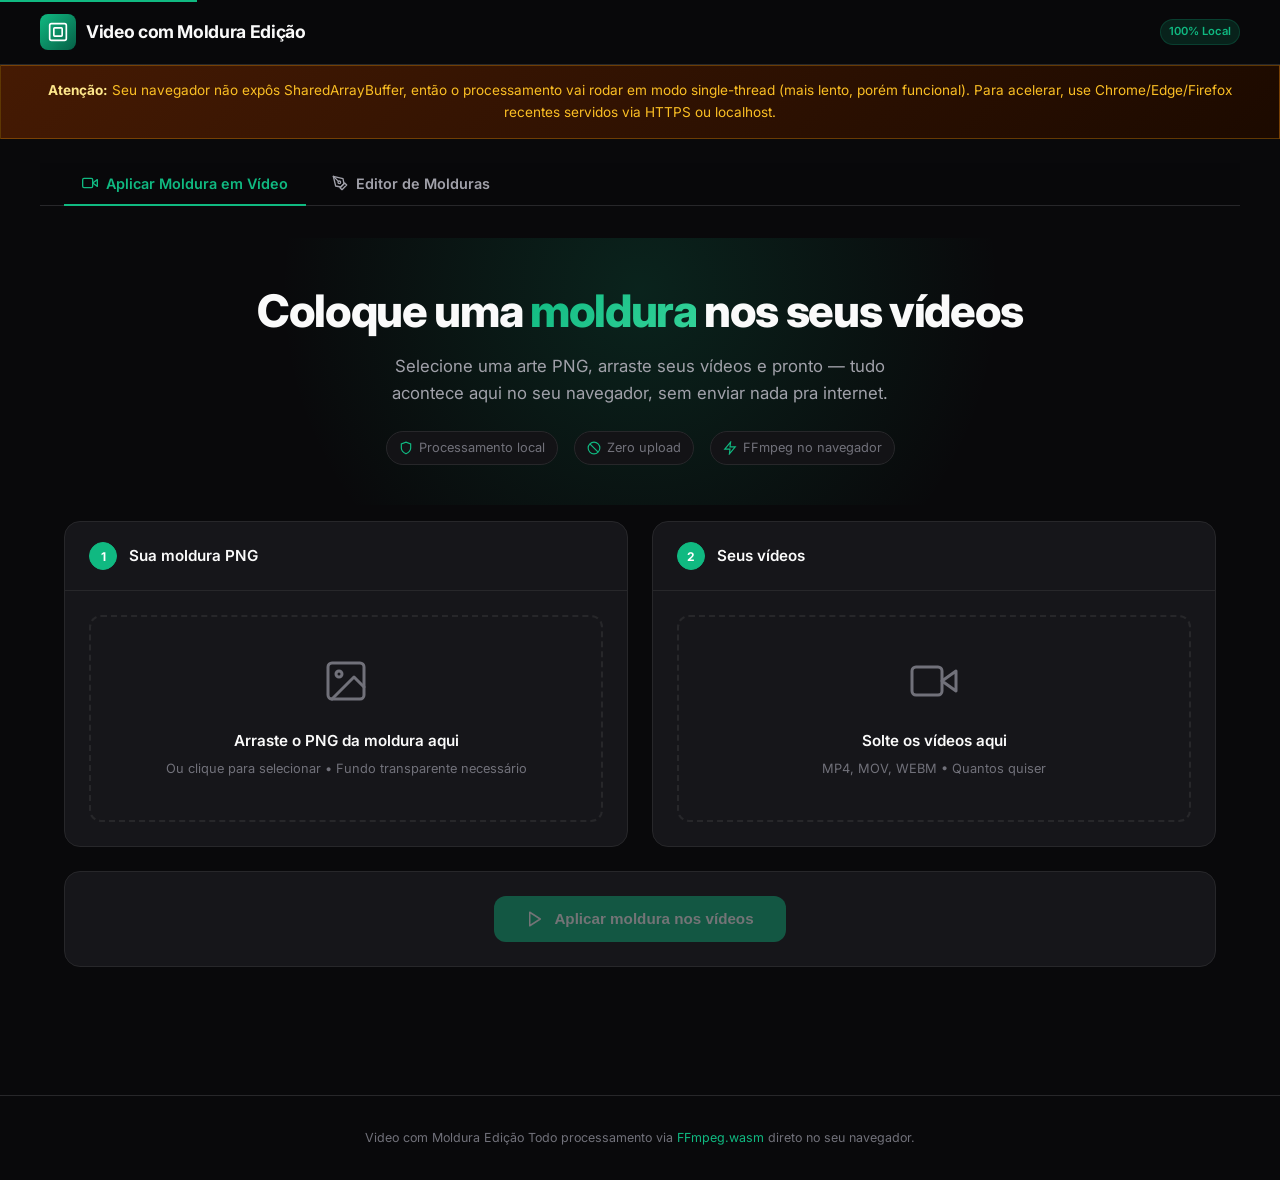
<file: index2.html>
<!DOCTYPE html>
<html lang="pt-BR">
<head>
  <meta charset="UTF-8">
  <meta name="viewport" content="width=device-width, initial-scale=1.0">
  <title>Video com Moldura Edição — molduras profissionais, 100% no seu navegador</title>
  <meta name="description" content="Aplique molduras PNG em vídeos e crie artes personalizadas direto no navegador. Sem upload, sem servidor, 100% privado. Editor visual estilo Canva + FFmpeg.wasm.">
  <meta name="keywords" content="moldura vídeo, editor vídeo online, moldura png, ffmpeg wasm, editor canva, video frame, overlay vídeo, editor navegador">
  <meta name="author" content="Video com Moldura Edição">
  <meta name="robots" content="index, follow">
  <meta name="theme-color" content="#0a0a0a">
  <meta name="color-scheme" content="dark">
  <link rel="canonical" href="/">

  <!-- Open Graph -->
  <meta property="og:type" content="website">
  <meta property="og:title" content="Video com Moldura Edição — molduras profissionais no seu navegador">
  <meta property="og:description" content="Aplique molduras PNG em vídeos e crie artes personalizadas 100% no navegador. Sem upload, sem servidor.">
  <meta property="og:locale" content="pt_BR">

  <!-- Twitter -->
  <meta name="twitter:card" content="summary_large_image">
  <meta name="twitter:title" content="Video com Moldura Edição">
  <meta name="twitter:description" content="Molduras em vídeos e editor visual, 100% no navegador. Privado, rápido, sem upload.">

  <!-- JSON-LD -->
  <script type="application/ld+json">
  {
    "@context": "https://schema.org",
    "@type": "WebApplication",
    "name": "Video com Moldura Edição",
    "description": "Aplique molduras PNG em vídeos e crie artes personalizadas direto no navegador.",
    "applicationCategory": "MultimediaApplication",
    "operatingSystem": "Any (Browser)",
    "offers": { "@type": "Offer", "price": "0", "priceCurrency": "BRL" },
    "featureList": [
      "Aplicação de moldura PNG em vídeos",
      "Editor visual de molduras estilo Canva",
      "Processamento 100% local via FFmpeg.wasm",
      "Exportação em PNG, JPG, WEBP e SVG"
    ]
  }
  </script>
  <link rel="preconnect" href="https://fonts.googleapis.com">
  <link rel="preconnect" href="https://fonts.gstatic.com" crossorigin>
  <link href="https://fonts.googleapis.com/css2?family=Inter:wght@400;500;600;700;800&display=swap" rel="stylesheet">
  <style>
    *, *::before, *::after { box-sizing: border-box; margin: 0; padding: 0; }

    :root {
      --bg-primary: #09090b;
      --bg-secondary: #131316;
      --bg-tertiary: #1a1a1f;
      --bg-card: #16161a;
      --border-color: #27272a;
      --border-hover: #3f3f46;
      --text-primary: #fafafa;
      --text-secondary: #a1a1aa;
      --text-muted: #71717a;
      --accent: #10b981;
      --accent-hover: #059669;
      --accent-glow: rgba(16, 185, 129, 0.15);
      --danger: #ef4444;
      --warning: #f59e0b;
      --radius: 12px;
      --radius-sm: 8px;
      --radius-lg: 16px;
      --shadow: 0 4px 24px rgba(0,0,0,0.3);
      --transition: 200ms cubic-bezier(0.4, 0, 0.2, 1);
    }

    html { scroll-behavior: smooth; }

    body {
      font-family: 'Inter', -apple-system, BlinkMacSystemFont, sans-serif;
      background: var(--bg-primary);
      color: var(--text-primary);
      line-height: 1.6;
      min-height: 100vh;
      overflow-x: hidden;
    }

    .skip-link {
      position: absolute;
      top: -40px;
      left: 0;
      background: var(--accent);
      color: white;
      padding: 8px 16px;
      text-decoration: none;
      z-index: 1000;
    }

    .skip-link:focus { top: 0; }

    .site-header {
      position: sticky;
      top: 0;
      z-index: 100;
      background: rgba(9, 9, 11, 0.85);
      backdrop-filter: blur(16px);
      border-bottom: 1px solid var(--border-color);
      padding: 0 24px;
    }

    .header-inner {
      max-width: 1200px;
      margin: 0 auto;
      display: flex;
      align-items: center;
      justify-content: space-between;
      height: 64px;
    }

    .logo {
      display: flex;
      align-items: center;
      gap: 10px;
      text-decoration: none;
      color: var(--text-primary);
    }

    .logo-icon {
      width: 36px;
      height: 36px;
      background: linear-gradient(135deg, var(--accent), #065f46);
      border-radius: var(--radius-sm);
      display: flex;
      align-items: center;
      justify-content: center;
    }

    .logo-icon svg { width: 20px; height: 20px; color: white; }

    .logo-text {
      font-weight: 700;
      font-size: 1.1rem;
      letter-spacing: -0.02em;
    }

    .header-badge {
      font-size: 0.7rem;
      font-weight: 600;
      padding: 3px 8px;
      border-radius: 20px;
      background: var(--accent-glow);
      color: var(--accent);
      border: 1px solid rgba(16, 185, 129, 0.2);
    }

    .warning-banner {
      background: linear-gradient(135deg, #451a03, #1c0a00);
      border: 1px solid rgba(245, 158, 11, 0.3);
      color: #fbbf24;
      padding: 14px 24px;
      font-size: 0.85rem;
      text-align: center;
      display: none;
    }

    .warning-banner:not(.hidden) { display: block; }
    .warning-banner strong { color: #fde68a; }

    .app-container {
      max-width: 1200px;
      margin: 0 auto;
      padding: 32px 24px 80px;
    }

    .hero {
      text-align: center;
      padding: 48px 0 40px;
    }

    .hero h1 {
      font-size: clamp(1.8rem, 4vw, 2.8rem);
      font-weight: 800;
      letter-spacing: -0.03em;
      line-height: 1.15;
      margin-bottom: 16px;
    }

    .hero h1 .highlight {
      background: linear-gradient(135deg, var(--accent), #34d399);
      -webkit-background-clip: text;
      -webkit-text-fill-color: transparent;
      background-clip: text;
    }

    .hero p {
      color: var(--text-secondary);
      font-size: 1.05rem;
      max-width: 560px;
      margin: 0 auto;
    }

    .privacy-badges {
      
      display: flex;
      justify-content: center;
      gap: 16px;
      margin-top: 24px;
      flex-wrap: wrap;
    }

    .privacy-badge {
      display: flex;
      align-items: center;
      gap: 6px;
      font-size: 0.8rem;
      color: var(--text-muted);
      padding: 6px 12px;
      background: var(--bg-secondary);
      border: 1px solid var(--border-color);
      border-radius: 20px;
    }

    .privacy-badge svg {
      width: 14px;
      height: 14px;
      color: var(--accent);
    }

    .workflow {
      display: grid;
      grid-template-columns: 1fr 1fr;
      gap: 24px;
      margin-top: 16px;
    }

    @media (max-width: 768px) {
      .workflow { grid-template-columns: 1fr; }
    }

    .panel {
      background: var(--bg-card);
      border: 1px solid var(--border-color);
      border-radius: var(--radius-lg);
      overflow: hidden;
      transition: border-color var(--transition);
    }

    .panel:hover { border-color: var(--border-hover); }

    .panel-header {
      padding: 20px 24px;
      border-bottom: 1px solid var(--border-color);
      display: flex;
      align-items: center;
      gap: 12px;
    }

    .panel-step {
      width: 28px;
      height: 28px;
      border-radius: 50%;
      background: var(--accent);
      border: 1.5px solid var(--accent);
      display: flex;
      align-items: center;
      justify-content: center;
      font-size: 0.75rem;
      font-weight: 700;
      color: white;
      flex-shrink: 0;
    }

    .panel-title {
      font-size: 0.95rem;
      font-weight: 600;
    }

    .panel-body { padding: 24px; }

    .drop-zone {
      border: 2px dashed var(--border-color);
      border-radius: var(--radius);
      padding: 40px 24px;
      text-align: center;
      cursor: pointer;
      transition: all var(--transition);
      position: relative;
    }

    .drop-zone:hover,
    .drop-zone.drag-over {
      border-color: var(--accent);
      background: var(--accent-glow);
    }

    .drop-zone-icon {
      width: 48px;
      height: 48px;
      margin: 0 auto 16px;
      color: var(--text-muted);
      transition: color var(--transition);
    }

    .drop-zone:hover .drop-zone-icon { color: var(--accent); }

    .drop-zone-title {
      font-weight: 600;
      font-size: 0.95rem;
      margin-bottom: 6px;
    }

    .drop-zone-hint {
      font-size: 0.8rem;
      color: var(--text-muted);
    }

    .drop-zone input[type="file"] {
      position: absolute;
      inset: 0;
      opacity: 0;
      cursor: pointer;
    }

    .frame-preview-area {
      display: none;
      text-align: center;
    }

    .frame-preview-area:not(.hidden) { display: block; }

    .frame-preview-wrap {
      position: relative;
      display: inline-block;
      margin-bottom: 16px;
    }

    .frame-preview-wrap img {
      max-width: 100%;
      max-height: 200px;
      border-radius: var(--radius-sm);
      border: 1px solid var(--border-color);
      background: repeating-conic-gradient(#1a1a1f 0% 25%, #27272a 0% 50%) 50% / 16px 16px;
    }

    .frame-editor-wrap {
      position: relative;
      display: inline-block;
      margin-bottom: 16px;
      max-width: 100%;
      user-select: none;
      -webkit-user-select: none;
      touch-action: none;
    }

    .frame-editor-wrap img {
      display: block;
      max-width: 100%;
      max-height: 340px;
      width: auto;
      height: auto;
      border-radius: var(--radius-sm);
      border: 1px solid var(--border-color);
      background: repeating-conic-gradient(#1a1a1f 0% 25%, #27272a 0% 50%) 50% / 16px 16px;
      pointer-events: none;
    }

    .area-box {
      position: absolute;
      border: 2px dashed var(--accent);
      background: rgba(16, 185, 129, 0.14);
      box-sizing: border-box;
      cursor: move;
      min-width: 16px;
      min-height: 16px;
    }

    .area-box::before {
      content: 'Área do vídeo';
      position: absolute;
      top: -22px;
      left: 0;
      font-size: 0.65rem;
      font-weight: 600;
      color: var(--accent);
      background: var(--bg-primary);
      padding: 2px 6px;
      border-radius: 4px;
      white-space: nowrap;
      pointer-events: none;
    }

    .area-handle {
      position: absolute;
      width: 14px;
      height: 14px;
      background: var(--accent);
      border: 2px solid var(--bg-primary);
      border-radius: 50%;
      z-index: 2;
    }

    .area-handle.nw { top: 0; left: 0; transform: translate(-50%, -50%); cursor: nwse-resize; }
    .area-handle.ne { top: 0; right: 0; transform: translate(50%, -50%); cursor: nesw-resize; }
    .area-handle.sw { bottom: 0; left: 0; transform: translate(-50%, 50%); cursor: nesw-resize; }
    .area-handle.se { bottom: 0; right: 0; transform: translate(50%, 50%); cursor: nwse-resize; }

    .area-controls {
      text-align: left;
      background: var(--bg-tertiary);
      border: 1px solid var(--border-color);
      border-radius: var(--radius-sm);
      padding: 14px 16px;
      margin-bottom: 16px;
    }

    .area-controls-title {
      font-size: 0.78rem;
      font-weight: 600;
      color: var(--text-secondary);
      margin-bottom: 10px;
    }

    .area-controls-grid {
      display: grid;
      grid-template-columns: repeat(2, 1fr);
      gap: 10px;
    }

    .area-controls-grid label {
      display: flex;
      flex-direction: column;
      gap: 4px;
      font-size: 0.75rem;
      color: var(--text-muted);
    }

    .area-controls-grid input[type="number"] {
      background: var(--bg-primary);
      border: 1px solid var(--border-color);
      border-radius: 6px;
      padding: 7px 9px;
      color: var(--text-primary);
      font-size: 0.85rem;
      font-family: inherit;
      width: 100%;
      transition: border-color var(--transition);
    }

    .area-controls-grid input[type="number"]:focus {
      outline: none;
      border-color: var(--accent);
    }

    .area-controls-actions {
      display: flex;
      gap: 8px;
      margin-top: 12px;
      flex-wrap: wrap;
    }

    .btn-secondary-sm {
      background: none;
      border: 1px solid var(--border-color);
      color: var(--text-secondary);
      padding: 7px 12px;
      border-radius: 6px;
      font-size: 0.75rem;
      font-weight: 500;
      cursor: pointer;
      transition: all var(--transition);
    }

    .btn-secondary-sm:hover {
      border-color: var(--accent);
      color: var(--accent);
    }

    .area-hint {
      font-size: 0.72rem;
      color: var(--text-muted);
      margin-top: 10px;
      line-height: 1.4;
    }

    .frame-meta {
      font-size: 0.8rem;
      color: var(--text-secondary);
      margin-bottom: 12px;
    }

    .btn-remove-frame {
      background: none;
      border: 1px solid var(--border-color);
      color: var(--text-secondary);
      padding: 8px 16px;
      border-radius: var(--radius-sm);
      font-size: 0.8rem;
      cursor: pointer;
      transition: all var(--transition);
    }

    .btn-remove-frame:hover {
      border-color: var(--danger);
      color: var(--danger);
    }

    .video-queue { display: none; }
    .video-queue:not(.hidden) { display: block; }

    .queue-header {
      display: flex;
      align-items: center;
      justify-content: space-between;
      margin-bottom: 16px;
    }

    .queue-count {
      font-size: 0.85rem;
      color: var(--text-secondary);
    }

    .queue-count strong { color: var(--text-primary); }

    .btn-clear-queue {
      background: none;
      border: none;
      color: var(--text-muted);
      font-size: 0.8rem;
      cursor: pointer;
      padding: 4px 8px;
      border-radius: 4px;
      transition: all var(--transition);
    }

    .btn-clear-queue:hover { color: var(--danger); }

    .video-list {
      list-style: none;
      display: flex;
      flex-direction: column;
      gap: 8px;
      max-height: 320px;
      overflow-y: auto;
      padding-right: 4px;
    }

    .video-list::-webkit-scrollbar { width: 4px; }
    .video-list::-webkit-scrollbar-track { background: transparent; }
    .video-list::-webkit-scrollbar-thumb { background: var(--border-color); border-radius: 4px; }

    .video-entry {
      display: flex;
      align-items: center;
      gap: 12px;
      padding: 12px;
      background: var(--bg-tertiary);
      border: 1px solid var(--border-color);
      border-radius: var(--radius-sm);
      transition: all var(--transition);
    }

    .video-entry:hover { border-color: var(--border-hover); }

    .video-thumb {
      width: 56px;
      height: 40px;
      border-radius: 6px;
      overflow: hidden;
      flex-shrink: 0;
      background: var(--bg-primary);
    }

    .video-thumb video {
      width: 100%;
      height: 100%;
      object-fit: cover;
    }

    .video-info {
      flex: 1;
      min-width: 0;
    }

    .video-name {
      font-size: 0.82rem;
      font-weight: 500;
      white-space: nowrap;
      overflow: hidden;
      text-overflow: ellipsis;
    }

    .video-meta-line {
      font-size: 0.72rem;
      color: var(--text-muted);
      margin-top: 2px;
    }

    .video-progress-bar {
      height: 3px;
      background: var(--border-color);
      border-radius: 2px;
      margin-top: 6px;
      overflow: hidden;
    }

    .video-progress-bar .fill {
      height: 100%;
      width: 0%;
      background: var(--accent);
      border-radius: 2px;
      transition: width 300ms ease;
    }

    .video-status-badge {
      font-size: 0.68rem;
      font-weight: 600;
      padding: 3px 8px;
      border-radius: 12px;
      white-space: nowrap;
      flex-shrink: 0;
    }

    .status-pending { background: var(--bg-primary); color: var(--text-muted); }
    .status-active { background: rgba(16, 185, 129, 0.1); color: var(--accent); }
    .status-complete { background: rgba(16, 185, 129, 0.15); color: #34d399; }
    .status-failed { background: rgba(239, 68, 68, 0.1); color: var(--danger); }

    .btn-remove-video {
      background: none;
      border: none;
      color: var(--text-muted);
      cursor: pointer;
      padding: 4px;
      border-radius: 4px;
      
      transition: all var(--transition);
      flex-shrink: 0;
    }

    .btn-remove-video:hover { color: var(--danger); }
    .btn-remove-video svg { width: 16px; height: 16px; }

    .bottom-section { margin-top: 24px; }

    .action-bar {
      display: flex;
      align-items: center;
      justify-content: center;
      gap: 16px;
      padding: 24px;
      background: var(--bg-card);
      border: 1px solid var(--border-color);
      border-radius: var(--radius-lg);
    }

    .btn-process {
      display: inline-flex;
      align-items: center;
      gap: 10px;
      padding: 14px 32px;
      background: var(--accent);
      color: white;
      border: none;
      border-radius: var(--radius);
      font-size: 0.95rem;
      font-weight: 600;
      cursor: pointer;
      transition: all var(--transition);
    }

    .btn-process:hover:not(:disabled) {
      background: var(--accent-hover);
      transform: translateY(-1px);
      box-shadow: 0 8px 24px var(--accent-glow);
    }

    .btn-process:disabled {
      opacity: 0.4;
      cursor: not-allowed;
      transform: none;
    }

    .btn-process svg { width: 18px; height: 18px; }

    .overall-progress {
      display: none;
      margin-top: 24px;
      background: var(--bg-card);
      border: 1px solid var(--border-color);
      border-radius: var(--radius-lg);
      padding: 24px;
    }

    .overall-progress:not(.hidden) { display: block; }

    .progress-header {
      display: flex;
      justify-content: space-between;
      align-items: center;
      margin-bottom: 12px;
    }

    .progress-label { font-size: 0.85rem; font-weight: 500; }

    .progress-percentage {
      font-size: 0.85rem;
      font-weight: 700;
      color: var(--accent);
    }

    .progress-track-main {
      height: 8px;
      background: var(--bg-tertiary);
      border-radius: 4px;
      overflow: hidden;
      margin-bottom: 12px;
    }

    .progress-track-main .bar {
      height: 100%;
      width: 0%;
      background: linear-gradient(90deg, var(--accent), #34d399);
      border-radius: 4px;
      transition: width 400ms ease;
    }

    .progress-details {
      font-size: 0.78rem;
      color: var(--text-muted);
    }

    .results-panel {
      display: none;
      margin-top: 24px;
      background: var(--bg-card);
      border: 1px solid var(--border-color);
      border-radius: var(--radius-lg);
      overflow: hidden;
    }

    .results-panel:not(.hidden) { display: block; }

    .results-header {
      padding: 20px 24px;
      border-bottom: 1px solid var(--border-color);
      display: flex;
      align-items: center;
      justify-content: space-between;
      flex-wrap: wrap;
      gap: 12px;
    }

    .results-title {
      font-size: 0.95rem;
      font-weight: 600;
      display: flex;
      align-items: center;
      gap: 8px;
    }

    .results-title .count {
      background: var(--accent-glow);
      color: var(--accent);
      font-size: 0.72rem;
      padding: 2px 8px;
      border-radius: 10px;
    }

    .btn-download-all {
      display: inline-flex;
      align-items: center;
      gap: 8px;
      padding: 10px 20px;
      background: var(--accent);
      color: white;
      border: none;
      border-radius: var(--radius-sm);
      font-size: 0.82rem;
      font-weight: 600;
      cursor: pointer;
      transition: all var(--transition);
    }

    .btn-download-all:hover { background: var(--accent-hover); }
    .btn-download-all svg { width: 16px; height: 16px; }

    .results-list {
      list-style: none;
      padding: 16px 24px;
      display: flex;
      flex-direction: column;
      gap: 8px;
      max-height: 300px;
      overflow-y: auto;
    }

    .result-entry {
      display: flex;
      align-items: center;
      gap: 12px;
      padding: 12px;
      background: var(--bg-tertiary);
      border-radius: var(--radius-sm);
      border: 1px solid var(--border-color);
    }

    .result-icon {
      width: 36px;
      height: 36px;
      border-radius: 50%;
      background: var(--accent-glow);
      display: flex;
      align-items: center;
      justify-content: center;
      flex-shrink: 0;
    }

    .result-icon svg { width: 18px; height: 18px; color: var(--accent); }

    .result-info { flex: 1; min-width: 0; }

    .result-name {
      font-size: 0.82rem;
      font-weight: 500;
      white-space: nowrap;
      overflow: hidden;
      text-overflow: ellipsis;
    }

    .result-size {
      font-size: 0.72rem;
      color: var(--text-muted);
      margin-top: 2px;
    }

    .btn-download-single {
      display: inline-flex;
      align-items: center;
      gap: 6px;
      padding: 8px 14px;
      background: var(--bg-primary);
      border: 1px solid var(--border-color);
      color: var(--text-secondary);
      border-radius: var(--radius-sm);
      font-size: 0.78rem;
      font-weight: 500;
      cursor: pointer;
      transition: all var(--transition);
      flex-shrink: 0;
    }

    .btn-download-single:hover {
      border-color: var(--accent);
      color: var(--accent);
    }

    .btn-download-single svg { width: 14px; height: 14px; }

    .site-footer {
      text-align: center;
      padding: 32px 24px;
      border-top: 1px solid var(--border-color);
      margin-top: 48px;
    }

    .footer-text {
      font-size: 0.78rem;
      color: var(--text-muted);
    }

    .footer-text a {
      color: var(--text-secondary);
      text-decoration: none;
    }

    .footer-text a:hover { color: var(--accent); }

    .toast-area {
      position: fixed;
      bottom: 24px;
      right: 24px;
      z-index: 9999;
      display: flex;
      flex-direction: column;
      gap: 8px;
      pointer-events: none;
    }

    .toast-msg {
      display: flex;
      align-items: center;
      gap: 10px;
      padding: 12px 18px;
      background: var(--bg-card);
      border: 1px solid var(--border-color);
      border-radius: var(--radius-sm);
      font-size: 0.82rem;
      box-shadow: var(--shadow);
      pointer-events: auto;
      animation: toastSlideIn 300ms ease forwards;
      max-width: 360px;
    }

    .toast-msg.success { border-left: 3px solid var(--accent); }
    .toast-msg.error { border-left: 3px solid var(--danger); }
    .toast-msg.info { border-left: 3px solid #3b82f6; }

    .toast-msg svg { width: 16px; height: 16px; flex-shrink: 0; }
    .toast-msg.success svg { color: var(--accent); }
    .toast-msg.error svg { color: var(--danger); }
    .toast-msg.info svg { color: #3b82f6; }

    .toast-msg.hiding { animation: toastSlideOut 300ms ease forwards; }

    @keyframes toastSlideIn {
      from { opacity: 0; transform: translateX(40px); }
      to { opacity: 1; transform: translateX(0); }
    }

    @keyframes toastSlideOut {
      from { opacity: 1; transform: translateX(0); }
      to { opacity: 0; transform: translateX(40px); }
    }

    .spinner {
      width: 16px;
      height: 16px;
      border: 2px solid transparent;
      border-top-color: currentColor;
      border-radius: 50%;
      animation: spin 0.6s linear infinite;
    }

    @keyframes spin { to { transform: rotate(360deg); } }

    .hidden { display: none !important; }

    @media (max-width: 640px) {
      .app-container { padding: 20px 16px 60px; }
      .hero { padding: 32px 0 24px; }
      .panel-body { padding: 16px; }
      .drop-zone { padding: 28px 16px; }
      .action-bar { flex-direction: column; padding: 20px; }
      .btn-process { width: 100%; justify-content: center; }
      .toast-area { left: 16px; right: 16px; bottom: 16px; }
      .toast-msg { max-width: 100%; }
    }

    /* =====================================================
       NOVO: ABAS (TABS)
       Alterna entre "Aplicar Moldura em Vídeo" (fluxo original,
       100% preservado) e o novo "Editor de Molduras".
       ===================================================== */
    .tabs-nav {
      max-width: 1200px;
      margin: 24px auto 0;
      padding: 0 24px;
      display: flex;
      gap: 8px;
      border-bottom: 1px solid var(--border-color);
    }

    .tab-btn {
      display: inline-flex;
      align-items: center;
      gap: 8px;
      padding: 12px 18px;
      background: none;
      border: none;
      border-bottom: 2px solid transparent;
      color: var(--text-secondary);
      font-family: inherit;
      font-size: 0.9rem;
      font-weight: 600;
      cursor: pointer;
      transition: all var(--transition);
      margin-bottom: -1px;
    }

    .tab-btn:hover { color: var(--text-primary); }

    .tab-btn.active {
      color: var(--accent);
      border-bottom-color: var(--accent);
    }

    .tab-btn svg { width: 16px; height: 16px; }

    .tab-panel { display: none; }
    .tab-panel.active { display: block; }

    /* =====================================================
       NOVO: EDITOR DE MOLDURAS — layout estilo Canva/Adobe
       Express. Sidebar esquerda (ferramentas) + canvas central
       + painel de propriedades à direita. Fabric.js cuida de
       toda a manipulação visual (seleção, arraste, resize,
       rotação) dos elementos do canvas.
       ===================================================== */
    .editor-shell {
      display: grid;
      grid-template-columns: 260px 1fr 280px;
      gap: 16px;
      max-width: 1500px;
      margin: 24px auto 0;
      padding: 0 24px 80px;
      min-height: 640px;
    }

    @media (max-width: 1100px) {
      .editor-shell { grid-template-columns: 220px 1fr 260px; }
    }

    @media (max-width: 900px) {
      .editor-shell { grid-template-columns: 1fr; }
      .editor-sidebar, .editor-properties { max-height: none; position: static; }
    }

    .editor-sidebar, .editor-properties {
      background: var(--bg-card);
      border: 1px solid var(--border-color);
      border-radius: var(--radius-lg);
      padding: 16px;
      overflow-y: auto;
      max-height: 82vh;
      position: sticky;
      top: 80px;
      align-self: start;
    }

    .editor-section { margin-bottom: 20px; }
    .editor-section:last-child { margin-bottom: 0; }

    .editor-section-title {
      font-size: 0.72rem;
      font-weight: 700;
      text-transform: uppercase;
      letter-spacing: 0.04em;
      color: var(--text-muted);
      margin-bottom: 10px;
    }

    .editor-tool-btn {
      display: flex;
      align-items: center;
      gap: 10px;
      width: 100%;
      padding: 10px 12px;
      background: var(--bg-tertiary);
      border: 1px solid var(--border-color);
      color: var(--text-primary);
      border-radius: var(--radius-sm);
      font-family: inherit;
      font-size: 0.83rem;
      font-weight: 500;
      cursor: pointer;
      transition: all var(--transition);
      margin-bottom: 8px;
      text-align: left;
    }

    .editor-tool-btn:last-child { margin-bottom: 0; }
    .editor-tool-btn:hover { border-color: var(--accent); color: var(--accent); }
    .editor-tool-btn.primary { background: var(--accent); border-color: var(--accent); color: #fff; }
    .editor-tool-btn.primary:hover { background: var(--accent-hover); color: #fff; }
    .editor-tool-btn.active { border-color: var(--accent); color: var(--accent); background: var(--accent-glow); }
    .editor-tool-btn svg { width: 16px; height: 16px; flex-shrink: 0; }

    .editor-tool-grid {
      display: grid;
      grid-template-columns: 1fr 1fr;
      gap: 8px;
    }

    .editor-tool-grid .editor-tool-btn { margin-bottom: 0; justify-content: center; }

    .format-select, .prop-select, .prop-input {
      width: 100%;
      background: var(--bg-primary);
      border: 1px solid var(--border-color);
      border-radius: 6px;
      padding: 8px 10px;
      color: var(--text-primary);
      font-size: 0.82rem;
      font-family: inherit;
    }

    .format-select:focus, .prop-select:focus, .prop-input:focus {
      outline: none;
      border-color: var(--accent);
    }

    .editor-canvas-area {
      background: var(--bg-card);
      border: 1px solid var(--border-color);
      border-radius: var(--radius-lg);
      display: flex;
      flex-direction: column;
      overflow: hidden;
    }

    .editor-toolbar {
      display: flex;
      align-items: center;
      gap: 6px;
      padding: 10px 14px;
      border-bottom: 1px solid var(--border-color);
      flex-wrap: wrap;
    }

    .editor-toolbar-btn {
      display: inline-flex;
      align-items: center;
      gap: 6px;
      padding: 7px 10px;
      background: none;
      border: 1px solid var(--border-color);
      color: var(--text-secondary);
      border-radius: 6px;
      font-family: inherit;
      font-size: 0.75rem;
      cursor: pointer;
      transition: all var(--transition);
    }

    .editor-toolbar-btn:hover:not(:disabled) { border-color: var(--accent); color: var(--accent); }
    .editor-toolbar-btn.active { border-color: var(--accent); color: var(--accent); background: var(--accent-glow); }
    .editor-toolbar-btn:disabled { opacity: 0.35; cursor: not-allowed; }
    .editor-toolbar-btn svg { width: 14px; height: 14px; }
    .editor-toolbar-spacer { flex: 1; }
    .editor-toolbar-divider { width: 1px; height: 20px; background: var(--border-color); margin: 0 4px; }

    .editor-canvas-viewport {
      flex: 1;
      overflow: auto;
      background: var(--bg-primary);
      padding: 40px;
      display: flex;
      align-items: flex-start;
      justify-content: center;
    }

    .editor-canvas-rulers {
      display: grid;
      grid-template-columns: 18px 1fr;
      grid-template-rows: 18px 1fr;
      margin: auto;
    }

    .ruler-corner { background: var(--bg-tertiary); }
    .ruler-h, .ruler-v {
      background: var(--bg-tertiary);
      background-image: repeating-linear-gradient(90deg, var(--border-hover) 0 1px, transparent 1px 20px);
    }
    .ruler-v { background-image: repeating-linear-gradient(180deg, var(--border-hover) 0 1px, transparent 1px 20px); }

    .editor-canvas-stage {
      position: relative;
      background: repeating-conic-gradient(#1a1a1f 0% 25%, #27272a 0% 50%) 50% / 20px 20px;
      box-shadow: 0 0 0 1px var(--border-color), var(--shadow);
      line-height: 0;
    }

    .editor-canvas-stage.show-grid::before {
      content: '';
      position: absolute;
      inset: 0;
      pointer-events: none;
      background-image:
        repeating-linear-gradient(0deg, rgba(16,185,129,0.25) 0 1px, transparent 1px 40px),
        repeating-linear-gradient(90deg, rgba(16,185,129,0.25) 0 1px, transparent 1px 40px);
    }

    .layers-list {
      list-style: none;
      display: flex;
      flex-direction: column;
      gap: 6px;
      max-height: 220px;
      overflow-y: auto;
    }

    .layer-item {
      display: flex;
      align-items: center;
      gap: 8px;
      padding: 8px 10px;
      background: var(--bg-tertiary);
      border: 1px solid var(--border-color);
      border-radius: 6px;
      font-size: 0.78rem;
      cursor: pointer;
      transition: all var(--transition);
    }

    .layer-item:hover { border-color: var(--border-hover); }
    .layer-item.selected { border-color: var(--accent); color: var(--accent); }
    .layer-item svg { width: 14px; height: 14px; flex-shrink: 0; }
    .layer-item span { flex: 1; overflow: hidden; text-overflow: ellipsis; white-space: nowrap; }

    .prop-row { margin-bottom: 12px; }
    .prop-row:last-child { margin-bottom: 0; }
    .prop-label {
      display: block;
      font-size: 0.72rem;
      color: var(--text-muted);
      margin-bottom: 5px;
      font-weight: 600;
      text-transform: uppercase;
      letter-spacing: 0.03em;
    }

    .prop-row-inline { display: flex; gap: 8px; }
    .prop-row-inline .prop-row { flex: 1; margin-bottom: 0; }

    .prop-btn-toggle-group { display: flex; gap: 6px; }
    .prop-btn-toggle {
      flex: 1;
      padding: 7px;
      background: var(--bg-primary);
      border: 1px solid var(--border-color);
      color: var(--text-secondary);
      border-radius: 6px;
      cursor: pointer;
      font-family: inherit;
      font-weight: 700;
      font-size: 0.8rem;
      transition: all var(--transition);
    }
    .prop-btn-toggle.active { border-color: var(--accent); color: var(--accent); background: var(--accent-glow); }

    .prop-color-input {
      width: 100%;
      height: 34px;
      padding: 2px;
      background: var(--bg-primary);
      border: 1px solid var(--border-color);
      border-radius: 6px;
      cursor: pointer;
    }

    .editor-empty-props {
      text-align: center;
      color: var(--text-muted);
      font-size: 0.8rem;
      padding: 20px 8px;
    }

    .video-area-tag {
      display: inline-block;
      font-size: 0.65rem;
      font-weight: 700;
      color: var(--accent);
      background: var(--accent-glow);
      padding: 2px 8px;
      border-radius: 10px;
      margin-top: 4px;
    }

    .editor-loading {
      display: flex;
      align-items: center;
      justify-content: center;
      gap: 10px;
      padding: 60px 20px;
      color: var(--text-muted);
      font-size: 0.85rem;
    }
  

    /* =========================================================
       PROFESSIONAL POLISH LAYER
       Acessibilidade, responsividade, micro-interações e refino.
       ========================================================= */

    /* Selection */
    ::selection { background: var(--accent); color: #000; }
    ::-moz-selection { background: var(--accent); color: #000; }

    /* Custom scrollbars */
    * { scrollbar-width: thin; scrollbar-color: var(--border-hover) transparent; }
    *::-webkit-scrollbar { width: 10px; height: 10px; }
    *::-webkit-scrollbar-track { background: transparent; }
    *::-webkit-scrollbar-thumb {
      background: var(--border-hover);
      border-radius: 10px;
      border: 2px solid var(--bg-primary);
    }
    *::-webkit-scrollbar-thumb:hover { background: var(--accent); }

    /* Accessible focus rings */
    :focus { outline: none; }
    :focus-visible {
      outline: 2px solid var(--accent);
      outline-offset: 2px;
      border-radius: 6px;
    }
    button:focus-visible,
    a:focus-visible,
    input:focus-visible,
    select:focus-visible,
    textarea:focus-visible {
      box-shadow: 0 0 0 3px var(--accent-glow);
    }

    /* Utility */
    .hidden { display: none !important; }
    .sr-only {
      position: absolute; width: 1px; height: 1px; padding: 0; margin: -1px;
      overflow: hidden; clip: rect(0,0,0,0); white-space: nowrap; border: 0;
    }

    /* Link hover in footer */
    .site-footer a {
      color: var(--accent);
      text-decoration: none;
      transition: color var(--transition);
    }
    .site-footer a:hover { color: #34d399; text-decoration: underline; }

    /* Input placeholders */
    input::placeholder, textarea::placeholder { color: var(--text-muted); }

    /* Number input arrows cleanup */
    input[type="number"]::-webkit-inner-spin-button,
    input[type="number"]::-webkit-outer-spin-button { opacity: 0.6; }

    /* Buttons: subtle press */
    button { transition: transform var(--transition), background var(--transition), color var(--transition), border-color var(--transition), box-shadow var(--transition); }
    button:not(:disabled):active { transform: translateY(1px); }
    button:disabled { opacity: 0.5; cursor: not-allowed; }

    /* Hero refinement: subtle radial glow */
    .hero { position: relative; }
    .hero::before {
      content: "";
      position: absolute;
      inset: 0;
      background: radial-gradient(600px circle at 50% 20%, var(--accent-glow), transparent 60%);
      pointer-events: none;
      z-index: -1;
    }

    /* Tabs nav polish */
    .tabs-nav {
      position: sticky;
      top: 64px;
      z-index: 50;
      background: rgba(9, 9, 11, 0.85);
      backdrop-filter: blur(12px);
      border-bottom: 1px solid var(--border-color);
    }

    /* Editor shell responsive */
    @media (max-width: 1024px) {
      .editor-shell {
        grid-template-columns: 1fr !important;
      }
      .editor-sidebar,
      .editor-properties {
        max-height: none !important;
        border-right: none;
        border-bottom: 1px solid var(--border-color);
      }
    }

    @media (max-width: 640px) {
      .header-inner { height: 56px; }
      .logo-text { font-size: 0.95rem; }
      .app-container { padding: 20px 16px 60px; }
      .hero { padding: 32px 0 24px; }
      .panel-body { padding: 18px; }
      .tab-btn { font-size: 0.8rem; padding: 12px 14px; }
    }

    /* Toasts stack container fallback */
    .toast-area {
      position: fixed;
      bottom: 24px;
      right: 24px;
      display: flex;
      flex-direction: column;
      gap: 10px;
      z-index: 9999;
      pointer-events: none;
    }
    .toast-area > * { pointer-events: auto; }

    /* Reduced motion */
    @media (prefers-reduced-motion: reduce) {
      *, *::before, *::after {
        animation-duration: 0.001ms !important;
        animation-iteration-count: 1 !important;
        transition-duration: 0.001ms !important;
        scroll-behavior: auto !important;
      }
    }

    /* Print */
    @media print {
      .site-header, .tabs-nav, .site-footer, .toast-area,
      .drop-zone, .action-bar, .warning-banner { display: none !important; }
      body { background: white; color: black; }
    }

  </style>
</head>
<body>

  <a href="#main" class="skip-link">Pular para o conteúdo</a>

  <header class="site-header">
    <div class="header-inner">
      <a href="/" class="logo">
        <div class="logo-icon">
          <svg viewBox="0 0 24 24" fill="none" stroke="currentColor" stroke-width="2" stroke-linecap="round" stroke-linejoin="round">
            <rect x="2" y="2" width="20" height="20" rx="2.18" ry="2.18"/>
            <rect x="7" y="7" width="10" height="10" rx="1"/>
          </svg>
        </div>
        <span class="logo-text">Video com Moldura Edição</span>
      </a>
      <span class="header-badge">100% Local</span>
    </div>
  </header>

  <div class="warning-banner hidden" id="warning-banner">
    <strong>Atenção:</strong> <span id="warning-banner-text">Seu navegador não expôs SharedArrayBuffer, então o processamento vai rodar em modo single-thread (mais lento, porém funcional). Para acelerar, use Chrome/Edge/Firefox recentes servidos via HTTPS ou localhost.</span>
  </div>

  <!-- ===================================================
       NOVO: NAVEGAÇÃO POR ABAS
       Aba 1 = fluxo original (aplicar moldura pronta em vídeos)
       Aba 2 = novo Editor de Molduras (criação visual estilo Canva)
       =================================================== -->
  <nav class="tabs-nav" role="tablist" aria-label="Seções do app">
    <button class="tab-btn active" id="tab-btn-apply" role="tab" aria-selected="true" aria-controls="tab-panel-apply" data-tab="apply">
      <svg viewBox="0 0 24 24" fill="none" stroke="currentColor" stroke-width="2" stroke-linecap="round" stroke-linejoin="round"><polygon points="23 7 16 12 23 17 23 7"/><rect x="1" y="5" width="15" height="14" rx="2" ry="2"/></svg>
      Aplicar Moldura em Vídeo
    </button>
    <button class="tab-btn" id="tab-btn-editor" role="tab" aria-selected="false" aria-controls="tab-panel-editor" data-tab="editor">
      <svg viewBox="0 0 24 24" fill="none" stroke="currentColor" stroke-width="2" stroke-linecap="round" stroke-linejoin="round"><path d="M12 19l7-7 3 3-7 7-3-3z"/><path d="M18 13l-1.5-7.5L2 2l3.5 14.5L13 18l5-5z"/><path d="M2 2l7.586 7.586"/><circle cx="11" cy="11" r="2"/></svg>
      Editor de Molduras
    </button>
  </nav>

  <main class="app-container" id="main">
  <div class="tab-panel active" id="tab-panel-apply" role="tabpanel" aria-labelledby="tab-btn-apply">

    <section class="hero">
      <h1>Coloque uma <span class="highlight">moldura</span> nos seus vídeos</h1>
      <p>Selecione uma arte PNG, arraste seus vídeos e pronto — tudo acontece aqui no seu navegador, sem enviar nada pra internet.</p>
      <div class="privacy-badges">
        <span class="privacy-badge">
          <svg viewBox="0 0 24 24" fill="none" stroke="currentColor" stroke-width="2"><path d="M12 22s8-4 8-10V5l-8-3-8 3v7c0 6 8 10 8 10z"/></svg>
          Processamento local
        </span>
        <span class="privacy-badge">
          <svg viewBox="0 0 24 24" fill="none" stroke="currentColor" stroke-width="2"><circle cx="12" cy="12" r="10"/><line x1="4.93" y1="4.93" x2="19.07" y2="19.07"/></svg>
          Zero upload
        </span>
        <span class="privacy-badge">
          <svg viewBox="0 0 24 24" fill="none" stroke="currentColor" stroke-width="2"><path d="M13 2L3 14h9l-1 8 10-12h-9l1-8z"/></svg>
          FFmpeg no navegador
        </span>
      </div>
    </section>

    <div class="workflow">

      <div class="panel">
        <div class="panel-header">
          <div class="panel-step">1</div>
          <span class="panel-title">Sua moldura PNG</span>
        </div>
        <div class="panel-body">
          <div class="drop-zone" id="frame-drop-area">
            <svg class="drop-zone-icon" viewBox="0 0 24 24" fill="none" stroke="currentColor" stroke-width="1.5" stroke-linecap="round" stroke-linejoin="round">
              <rect x="3" y="3" width="18" height="18" rx="2" ry="2"/>
              <circle cx="8.5" cy="8.5" r="1.5"/>
              <polyline points="21 15 16 10 5 21"/>
            </svg>
            <div class="drop-zone-title">Arraste o PNG da moldura aqui</div>
            <div class="drop-zone-hint">Ou clique para selecionar • Fundo transparente necessário</div>
            <input type="file" id="frame-input" accept=".png,image/png">
          </div>

          <div class="frame-preview-area hidden" id="frame-preview-container">
            <div class="frame-editor-wrap" id="frame-editor-wrap">
              <img id="frame-preview" alt="Preview da moldura" draggable="false">
              <div class="area-box" id="area-box">
                <div class="area-handle nw" data-handle="nw"></div>
                <div class="area-handle ne" data-handle="ne"></div>
                <div class="area-handle sw" data-handle="sw"></div>
                <div class="area-handle se" data-handle="se"></div>
              </div>
            </div>
            <div class="frame-meta">
              <span id="frame-name"></span> • <span id="frame-size"></span>
            </div>

            <div class="area-controls">
              <div class="area-controls-title">Posição e tamanho do vídeo na moldura (em pixels)</div>
              <div class="area-controls-grid">
                <label>X <input type="number" id="area-x" min="0" step="1"></label>
                <label>Y <input type="number" id="area-y" min="0" step="1"></label>
                <label>Largura <input type="number" id="area-w" min="1" step="1"></label>
                <label>Altura <input type="number" id="area-h" min="1" step="1"></label>
              </div>
              <div class="area-controls-actions">
                <button class="btn-secondary-sm" id="area-auto-btn" type="button">Detectar automaticamente</button>
                <button class="btn-secondary-sm" id="area-reset-btn" type="button">Centralizar</button>
              </div>
              <div class="area-hint">Arraste o retângulo verde sobre a moldura (ou puxe pelos cantos) para definir exatamente onde o vídeo vai aparecer. Você também pode digitar os valores diretamente.</div>
            </div>

            <button class="btn-remove-frame" id="remove-frame-btn">Remover moldura</button>
          </div>
        </div>
      </div>

      <div class="panel">
        <div class="panel-header">
          <div class="panel-step">2</div>
          <span class="panel-title">Seus vídeos</span>
        </div>
        <div class="panel-body">
          <div class="drop-zone" id="videos-drop-area">
            <svg class="drop-zone-icon" viewBox="0 0 24 24" fill="none" stroke="currentColor" stroke-width="1.5" stroke-linecap="round" stroke-linejoin="round">
              <polygon points="23 7 16 12 23 17 23 7"/>
              <rect x="1" y="5" width="15" height="14" rx="2" ry="2"/>
            </svg>
            <div class="drop-zone-title">Solte os vídeos aqui</div>
            <div class="drop-zone-hint">MP4, MOV, WEBM • Quantos quiser</div>
            <input type="file" id="videos-input" accept="video/*" multiple>
          </div>

          <div class="video-queue hidden" id="videos-list-section">
            <div class="queue-header">
              <span class="queue-count"><strong id="videos-count">0</strong> vídeos na fila</span>
              <button class="btn-clear-queue" id="clear-queue-btn">Limpar tudo</button>
            </div>
            <ul class="video-list" id="videos-list"></ul>
          </div>
        </div>
      </div>
    </div>

    <div class="bottom-section">
      <div class="action-bar">
        <button class="btn-process" id="process-all-btn" disabled>
          <svg viewBox="0 0 24 24" fill="none" stroke="currentColor" stroke-width="2" stroke-linecap="round" stroke-linejoin="round">
            <polygon points="5 3 19 12 5 21 5 3"/>
          </svg>
          <span id="btn-process-label">Aplicar moldura nos vídeos</span>
        </button>
      </div>

      <div class="overall-progress hidden" id="progress-section">
        <div class="progress-header">
          <span class="progress-label" id="progress-status">Preparando...</span>
          <span class="progress-percentage" id="overall-progress-text">0%</span>
        </div>
        <div class="progress-track-main">
          <div class="bar" id="overall-progress-fill"></div>
        </div>
        <div class="progress-details" id="overall-progress-count">0 de 0 concluídos</div>
      </div>

      <div class="results-panel hidden" id="results-section">
        <div class="results-header">
          <div class="results-title">
            Vídeos prontos
            <span class="count" id="results-count">0</span>
          </div>
          <button class="btn-download-all" id="download-all-btn">
            <svg viewBox="0 0 24 24" fill="none" stroke="currentColor" stroke-width="2" stroke-linecap="round" stroke-linejoin="round">
              <path d="M21 15v4a2 2 0 0 1-2 2H5a2 2 0 0 1-2-2v-4"/>
              <polyline points="7 10 12 15 17 10"/>
              <line x1="12" y1="15" x2="12" y2="3"/>
            </svg>
            Baixar todos (.zip)
          </button>
        </div>
        <ul class="results-list" id="results-list"></ul>
      </div>
    </div>

  </div><!-- /#tab-panel-apply -->
  </main>

  <!-- ===================================================
       NOVO: PAINEL DA ABA "EDITOR DE MOLDURAS"
       Editor visual estilo Canva construído sobre Fabric.js.
       Fica oculto (tab-panel sem .active) até o usuário clicar
       na aba — o Fabric.js só é carregado nesse momento.
       =================================================== -->
  <div class="tab-panel" id="tab-panel-editor" role="tabpanel" aria-labelledby="tab-btn-editor">
    <div class="editor-shell">

      <!-- ============ SIDEBAR ESQUERDA: FERRAMENTAS ============ -->
      <aside class="editor-sidebar">

        <div class="editor-section">
          <div class="editor-section-title">Formato do canvas</div>
          <select class="format-select" id="ed-format-select">
            <option value="1080x1080">Quadrado (1080x1080)</option>
            <option value="1080x1080">Instagram Quadrado (1080x1080)</option>
            <option value="1080x1350">Instagram Retrato (1080x1350)</option>
            <option value="1080x1920">Instagram Story (1080x1920)</option>
            <option value="1080x1920">Instagram Reels (1080x1920)</option>
            <option value="1200x630">Facebook Post (1200x630)</option>
            <option value="820x312">Facebook Capa (820x312)</option>
            <option value="1280x720">YouTube Thumbnail (1280x720)</option>
            <option value="1920x1080">16:9 (1920x1080)</option>
            <option value="1080x1440">3:4 (1080x1440)</option>
            <option value="1080x720">3:2 (1080x720)</option>
          </select>
        </div>

        <div class="editor-section">
          <div class="editor-section-title">Adicionar</div>
          <button class="editor-tool-btn" id="ed-add-image-btn" type="button">
            <svg viewBox="0 0 24 24" fill="none" stroke="currentColor" stroke-width="2" stroke-linecap="round" stroke-linejoin="round"><rect x="3" y="3" width="18" height="18" rx="2"/><circle cx="8.5" cy="8.5" r="1.5"/><polyline points="21 15 16 10 5 21"/></svg>
            Adicionar Imagem
          </button>
          <input type="file" id="ed-image-input" accept=".png,.jpg,.jpeg,.webp,.svg,image/*" class="hidden">

          <button class="editor-tool-btn" id="ed-add-logo-btn" type="button">
            <svg viewBox="0 0 24 24" fill="none" stroke="currentColor" stroke-width="2" stroke-linecap="round" stroke-linejoin="round"><circle cx="12" cy="12" r="10"/><path d="M12 6v6l4 2"/></svg>
            Adicionar Logo
          </button>
          <input type="file" id="ed-logo-input" accept=".png,.jpg,.jpeg,.webp,.svg,image/*" class="hidden">

          <button class="editor-tool-btn" id="ed-add-text-btn" type="button">
            <svg viewBox="0 0 24 24" fill="none" stroke="currentColor" stroke-width="2" stroke-linecap="round" stroke-linejoin="round"><polyline points="4 7 4 4 20 4 20 7"/><line x1="9" y1="20" x2="15" y2="20"/><line x1="12" y1="4" x2="12" y2="20"/></svg>
            Adicionar Texto
          </button>
        </div>

        <div class="editor-section">
          <div class="editor-section-title">Moldura vazada (área do vídeo)</div>
          <button class="editor-tool-btn primary" id="ed-add-videoarea-btn" type="button">
            <svg viewBox="0 0 24 24" fill="none" stroke="currentColor" stroke-width="2" stroke-linecap="round" stroke-linejoin="round"><rect x="3" y="3" width="18" height="18" rx="2" stroke-dasharray="4 3"/></svg>
            Criar Área do Vídeo
          </button>
          <div class="editor-tool-grid" style="margin-top:8px;">
            <button class="editor-tool-btn" id="ed-videoarea-square-btn" type="button" style="justify-content:center;">Quadrada</button>
            <button class="editor-tool-btn" id="ed-videoarea-custom-btn" type="button" style="justify-content:center;">Livre</button>
          </div>
        </div>

        <div class="editor-section">
          <div class="editor-section-title">Elementos</div>
          <div class="editor-tool-grid">
            <button class="editor-tool-btn" id="ed-el-rect-btn" type="button" title="Retângulo">▭ Retân.</button>
            <button class="editor-tool-btn" id="ed-el-circle-btn" type="button" title="Círculo">◯ Círculo</button>
            <button class="editor-tool-btn" id="ed-el-line-btn" type="button" title="Linha">／ Linha</button>
            <button class="editor-tool-btn" id="ed-el-gradient-btn" type="button" title="Gradiente">▤ Gradiente</button>
            <button class="editor-tool-btn" id="ed-el-star-btn" type="button" title="Ícone estrela">★ Ícone</button>
            <button class="editor-tool-btn" id="ed-el-triangle-btn" type="button" title="Triângulo">△ Triân.</button>
          </div>
        </div>

        <div class="editor-section">
          <div class="editor-section-title">Templates prontos</div>
          <button class="editor-tool-btn" id="ed-template-futebol-btn" type="button">
            <svg viewBox="0 0 24 24" fill="none" stroke="currentColor" stroke-width="2" stroke-linecap="round" stroke-linejoin="round"><circle cx="12" cy="12" r="10"/><path d="M12 2v4M12 18v4M2 12h4M18 12h4"/></svg>
            Template Futebol
          </button>
        </div>

        <div class="editor-section">
          <div class="editor-section-title">Guias</div>
          <div class="editor-tool-grid">
            <button class="editor-tool-btn" id="ed-toggle-grid-btn" type="button" style="justify-content:center;">Grid</button>
            <button class="editor-tool-btn active" id="ed-toggle-snap-btn" type="button" style="justify-content:center;">Snap</button>
          </div>
        </div>

        <div class="editor-section">
          <div class="editor-section-title">Projeto</div>
          <button class="editor-tool-btn" id="ed-save-project-btn" type="button">💾 Salvar Projeto (.json)</button>
          <button class="editor-tool-btn" id="ed-open-project-btn" type="button">📂 Abrir Projeto (.json)</button>
          <input type="file" id="ed-open-project-input" accept=".json" class="hidden">
        </div>

        <div class="editor-section">
          <div class="editor-section-title">Usar no aplicador de vídeo</div>
          <button class="editor-tool-btn primary" id="ed-use-in-applier-btn" type="button">➡️ Enviar moldura para Aba 1</button>
        </div>

      </aside>

      <!-- ============ CANVAS CENTRAL ============ -->
      <section class="editor-canvas-area">
        <div class="editor-toolbar">
          <button class="editor-toolbar-btn" id="ed-undo-btn" type="button" title="Desfazer (Ctrl+Z)" disabled>
            <svg viewBox="0 0 24 24" fill="none" stroke="currentColor" stroke-width="2" stroke-linecap="round" stroke-linejoin="round"><path d="M3 7v6h6"/><path d="M21 17a9 9 0 0 0-15-6.7L3 13"/></svg>
            Desfazer
          </button>
          <button class="editor-toolbar-btn" id="ed-redo-btn" type="button" title="Refazer (Ctrl+Y)" disabled>
            <svg viewBox="0 0 24 24" fill="none" stroke="currentColor" stroke-width="2" stroke-linecap="round" stroke-linejoin="round"><path d="M21 7v6h-6"/><path d="M3 17a9 9 0 0 1 15-6.7L21 13"/></svg>
            Refazer
          </button>
          <div class="editor-toolbar-divider"></div>
          <button class="editor-toolbar-btn" id="ed-front-btn" type="button" title="Trazer para frente">⬆ Frente</button>
          <button class="editor-toolbar-btn" id="ed-forward-btn" type="button" title="Subir camada">↑ Subir</button>
          <button class="editor-toolbar-btn" id="ed-backward-btn" type="button" title="Descer camada">↓ Descer</button>
          <button class="editor-toolbar-btn" id="ed-back-btn" type="button" title="Enviar para trás">⬇ Trás</button>
          <div class="editor-toolbar-divider"></div>
          <button class="editor-toolbar-btn" id="ed-duplicate-btn" type="button" title="Duplicar">⧉ Duplicar</button>
          <button class="editor-toolbar-btn" id="ed-delete-btn" type="button" title="Apagar">🗑 Apagar</button>
          <div class="editor-toolbar-spacer"></div>
          <span id="ed-canvas-size-label" style="font-size:0.75rem;color:var(--text-muted);"></span>
        </div>

        <div class="editor-canvas-viewport">
          <div class="editor-canvas-rulers">
            <div class="ruler-corner"></div>
            <div class="ruler-h" id="ed-ruler-h"></div>
            <div class="ruler-v" id="ed-ruler-v"></div>
            <div class="editor-canvas-stage" id="ed-canvas-stage">
              <canvas id="ed-fabric-canvas"></canvas>
            </div>
          </div>
        </div>
      </section>

      <!-- ============ PAINEL DIREITA: PROPRIEDADES + CAMADAS ============ -->
      <aside class="editor-properties">
        <div class="editor-section">
          <div class="editor-section-title">Propriedades</div>
          <div id="ed-props-body">
            <div class="editor-empty-props">Selecione um elemento no canvas para editar suas propriedades.</div>
          </div>
        </div>

        <div class="editor-section">
          <div class="editor-section-title">Camadas</div>
          <ul class="layers-list" id="ed-layers-list"></ul>
        </div>

        <div class="editor-section">
          <div class="editor-section-title">Exportar</div>
          <div class="editor-tool-grid">
            <button class="editor-tool-btn" id="ed-export-png-transparent-btn" type="button" style="justify-content:center;">PNG transp.</button>
            <button class="editor-tool-btn" id="ed-export-png-btn" type="button" style="justify-content:center;">PNG</button>
            <button class="editor-tool-btn" id="ed-export-jpg-btn" type="button" style="justify-content:center;">JPG</button>
            <button class="editor-tool-btn" id="ed-export-webp-btn" type="button" style="justify-content:center;">WEBP</button>
            <button class="editor-tool-btn" id="ed-export-svg-btn" type="button" style="justify-content:center;">SVG</button>
          </div>
        </div>
      </aside>

    </div>
  </div><!-- /#tab-panel-editor -->

  <footer class="site-footer">
    <p class="footer-text">
      Video com Moldura Edição Todo processamento via <a href="https://ffmpeg.org/" target="_blank" rel="noopener">FFmpeg.wasm</a> direto no seu navegador.
    </p>
  </footer>

  <div class="toast-area" id="toast-container"></div>

    <script>
    // Detecção de SharedArrayBuffer
    (function() {
      const alert = document.getElementById('browser-alert');
      if (typeof SharedArrayBuffer === 'undefined') {
        alert.hidden = false;
      }
    })();

    // Tabs
    (function() {
      const tabs = document.querySelectorAll('.tab');
      const panels = document.querySelectorAll('.tab-panel');

      tabs.forEach(tab => {
        tab.addEventListener('click', () => {
          tabs.forEach(t => {
            t.setAttribute('aria-selected', 'false');
          });
          panels.forEach(p => {
            p.setAttribute('aria-hidden', 'true');
          });

          tab.setAttribute('aria-selected', 'true');
          const panel = document.getElementById(tab.getAttribute('aria-controls'));
          panel.setAttribute('aria-hidden', 'false');
        });
      });
    })();

    // Dropzone visual feedback
    (function() {
      document.querySelectorAll('.dropzone').forEach(dz => {
        ['dragenter', 'dragover'].forEach(evt => {
          dz.addEventListener(evt, e => {
            e.preventDefault();
            dz.classList.add('drag-over');
          });
        });
        ['dragleave', 'drop'].forEach(evt => {
          dz.addEventListener(evt, e => {
            e.preventDefault();
            dz.classList.remove('drag-over');
          });
        });
      });
    })();
  </script>
  <script>
  // ====================================================
// Video Frame Studio - Script Principal (VERSÃO ESTÁVEL 0.11.6)
// =====================================================
const FFmpegScript = 'https://unpkg.com/@ffmpeg/ffmpeg@0.11.6/dist/ffmpeg.min.js';

const state = {
  ffmpeg: null,
  ffmpegLoaded: false,
  fetchFile: null,
  frameFile: null,
  frameOriginalImage: null,
  frameHolePreviewUrl: null,
  frameInfo: null,
  videos: [],
  processing: false,
  videoIdCounter: 0
};

const elements = {
  frameDropArea: document.getElementById('frame-drop-area'),
  frameInput: document.getElementById('frame-input'),
  framePreviewContainer: document.getElementById('frame-preview-container'),
  framePreview: document.getElementById('frame-preview'),
  frameName: document.getElementById('frame-name'),
  frameSize: document.getElementById('frame-size'),
  removeFrameBtn: document.getElementById('remove-frame-btn'),
  frameEditorWrap: document.getElementById('frame-editor-wrap'),
  areaBox: document.getElementById('area-box'),
  areaX: document.getElementById('area-x'),
  areaY: document.getElementById('area-y'),
  areaW: document.getElementById('area-w'),
  areaH: document.getElementById('area-h'),
  areaAutoBtn: document.getElementById('area-auto-btn'),
  areaResetBtn: document.getElementById('area-reset-btn'),
  videosDropArea: document.getElementById('videos-drop-area'),
  videosInput: document.getElementById('videos-input'),
  videosListSection: document.getElementById('videos-list-section'),
  videosList: document.getElementById('videos-list'),
  videosCount: document.getElementById('videos-count'),
  clearQueueBtn: document.getElementById('clear-queue-btn'),
  processAllBtn: document.getElementById('process-all-btn'),
  progressSection: document.getElementById('progress-section'),
  progressStatus: document.getElementById('progress-status'),
  overallProgressFill: document.getElementById('overall-progress-fill'),
  overallProgressText: document.getElementById('overall-progress-text'),
  overallProgressCount: document.getElementById('overall-progress-count'),
  resultsSection: document.getElementById('results-section'),
  resultsList: document.getElementById('results-list'),
  resultsCount: document.getElementById('results-count'),
  downloadAllBtn: document.getElementById('download-all-btn'),
  toastContainer: document.getElementById('toast-container'),
  warningBanner: document.getElementById('warning-banner'),
  warningBannerText: document.getElementById('warning-banner-text')
};

// =====================================================
// UTILITÁRIOS
// =====================================================
function formatBytes(bytes) {
  if (bytes === 0) return '0 B';
  const k = 1024;
  const sizes = ['B', 'KB', 'MB', 'GB'];
  const i = Math.floor(Math.log(bytes) / Math.log(k));
  return parseFloat((bytes / Math.pow(k, i)).toFixed(2)) + ' ' + sizes[i];
}

function formatDuration(seconds) {
  if (!seconds || !isFinite(seconds)) return '--:--';
  const h = Math.floor(seconds / 3600);
  const m = Math.floor((seconds % 3600) / 60);
  const s = Math.floor(seconds % 60);
  if (h > 0) {
    return `${h}:${String(m).padStart(2, '0')}:${String(s).padStart(2, '0')}`;
  }
  return `${m}:${String(s).padStart(2, '0')}`;
}

function generateId() {
  return `video_${++state.videoIdCounter}_${Date.now()}`;
}

function getVideoDuration(file) {
  return new Promise((resolve) => {
    const url = URL.createObjectURL(file);
    const video = document.createElement('video');
    video.preload = 'metadata';
    video.onloadedmetadata = () => {
      resolve(video.duration);
      URL.revokeObjectURL(url);
    };
    video.onerror = () => {
      resolve(null);
      URL.revokeObjectURL(url);
    };
    video.src = url;
  });
}

function showToast(message, type = 'info') {
  const toast = document.createElement('div');
  toast.className = `toast-msg ${type}`;
  const iconSvg = type === 'success'
    ? '<svg viewBox="0 0 24 24" fill="none" stroke="currentColor" stroke-width="2"><path d="M22 11.08V12a10 10 0 1 1-5.93-9.14"/><polyline points="22 4 12 14.01 9 11.01"/></svg>'
    : type === 'error'
    ? '<svg viewBox="0 0 24 24" fill="none" stroke="currentColor" stroke-width="2"><circle cx="12" cy="12" r="10"/><line x1="12" y1="8" x2="12" y2="12"/><line x1="12" y1="16" x2="12.01" y2="16"/></svg>'
    : '<svg viewBox="0 0 24 24" fill="none" stroke="currentColor" stroke-width="2"><circle cx="12" cy="12" r="10"/><line x1="12" y1="16" x2="12" y2="12"/><line x1="12" y1="8" x2="12.01" y2="8"/></svg>';
  toast.innerHTML = `${iconSvg}<span>${message}</span>`;
  elements.toastContainer.appendChild(toast);
  setTimeout(() => {
    toast.classList.add('hiding');
    setTimeout(() => toast.remove(), 300);
  }, 4000);
}

// =====================================================
// CARREGAR IMAGEM A PARTIR DE ARQUIVO
// =====================================================
function loadImageFromFile(file) {
  return new Promise((resolve, reject) => {
    const img = new Image();
    img.onload = () => resolve(img);
    img.onerror = reject;
    img.src = URL.createObjectURL(file);
  });
}

// =====================================================
// ANALISAR MOLDURA - Detectar área transparente
// Recebe uma <img> já carregada (evita recarregar o arquivo toda vez).
// Se a imagem não tiver transparência real, cai num retângulo central
// (margem de 10%) que o usuário pode ajustar manualmente depois.
// =====================================================
function analyzeFrame(img) {
  const canvas = document.createElement('canvas');
  canvas.width = img.naturalWidth || img.width;
  canvas.height = img.naturalHeight || img.height;
  const ctx = canvas.getContext('2d');
  ctx.drawImage(img, 0, 0, canvas.width, canvas.height);

  const imageData = ctx.getImageData(0, 0, canvas.width, canvas.height);
  const data = imageData.data;
  let minX = canvas.width, maxX = 0;
  let minY = canvas.height, maxY = 0;
  let hasTransparent = false;

  for (let y = 0; y < canvas.height; y++) {
    for (let x = 0; x < canvas.width; x++) {
      const alpha = data[(y * canvas.width + x) * 4 + 3];
      if (alpha < 10) {
        hasTransparent = true;
        minX = Math.min(minX, x);
        maxX = Math.max(maxX, x);
        minY = Math.min(minY, y);
        maxY = Math.max(maxY, y);
      }
    }
  }

  if (!hasTransparent || minX >= maxX || minY >= maxY) {
    const margin = 0.1;
    return {
      frameWidth: canvas.width,
      frameHeight: canvas.height,
      videoX: Math.floor(canvas.width * margin),
      videoY: Math.floor(canvas.height * margin),
      videoWidth: Math.floor(canvas.width * (1 - 2 * margin)),
      videoHeight: Math.floor(canvas.height * (1 - 2 * margin))
    };
  }

  return {
    frameWidth: canvas.width,
    frameHeight: canvas.height,
    videoX: minX,
    videoY: minY,
    videoWidth: maxX - minX,
    videoHeight: maxY - minY
  };
}

// =====================================================
// GERAR MOLDURA COM "FURO" TRANSPARENTE
// Sempre parte da imagem ORIGINAL (nunca de uma versão já furada) e recorta
// uma área 100% transparente exatamente na posição/tamanho definidos pelo
// usuário no editor — independente da moldura já ter alpha real ali ou não.
// É esse arquivo (não o PNG original) que é usado no FFmpeg e na prévia.
// =====================================================
function generateFrameWithHole(img, frameInfo) {
  return new Promise((resolve, reject) => {
    try {
      const canvas = document.createElement('canvas');
      canvas.width = frameInfo.frameWidth;
      canvas.height = frameInfo.frameHeight;
      const ctx = canvas.getContext('2d');
      ctx.clearRect(0, 0, canvas.width, canvas.height);
      ctx.drawImage(img, 0, 0, frameInfo.frameWidth, frameInfo.frameHeight);
      ctx.clearRect(frameInfo.videoX, frameInfo.videoY, frameInfo.videoWidth, frameInfo.videoHeight);
      canvas.toBlob((blob) => {
        if (blob) resolve(blob);
        else reject(new Error('Falha ao gerar moldura com área transparente'));
      }, 'image/png');
    } catch (err) {
      reject(err);
    }
  });
}

// =====================================================
// ATUALIZAR PRÉVIA VISUAL (mostra o furo de verdade na tela)
// =====================================================
function refreshFramePreviewWithHole() {
  return new Promise((resolve) => {
    if (!state.frameOriginalImage || !state.frameInfo) {
      resolve();
      return;
    }
    generateFrameWithHole(state.frameOriginalImage, state.frameInfo)
      .then((blob) => {
        const url = URL.createObjectURL(blob);
        if (state.frameHolePreviewUrl) URL.revokeObjectURL(state.frameHolePreviewUrl);
        state.frameHolePreviewUrl = url;
        elements.framePreview.onload = () => {
          renderAreaBox();
          resolve();
        };
        elements.framePreview.src = url;
      })
      .catch((err) => {
        console.error('Erro ao gerar prévia com área transparente:', err);
        resolve();
      });
  });
}

// =====================================================
// VERIFICAR SUPORTE A SHAREDARRAYBUFFER
// =====================================================
function checkSharedArrayBuffer() {
  if (typeof SharedArrayBuffer === 'undefined') {
    elements.warningBanner.classList.remove('hidden');
    return false;
  }
  return true;
}

// =====================================================
// FFmpeg - CARREGAR (VERSÃO 0.11.6 ESTÁVEL)
// =====================================================
async function loadFFmpeg() {
  if (state.ffmpegLoaded) return;

  // O core padrão do @ffmpeg/ffmpeg 0.11.6 é single-thread e NÃO exige
  // SharedArrayBuffer para funcionar — por isso apenas avisamos o usuário
  // (banner informativo) em vez de bloquear o carregamento do FFmpeg.
  checkSharedArrayBuffer();

  try {
    if (!window.FFmpeg) {
      await new Promise((resolve, reject) => {
        const script = document.createElement('script');
        script.src = FFmpegScript;
        script.onload = resolve;
        script.onerror = reject;
        document.head.appendChild(script);
      });
    }
    
    const { createFFmpeg, fetchFile } = window.FFmpeg;
    
    state.ffmpeg = createFFmpeg({
      log: false,
      progress: (p) => {
        const percent = Math.min(100, Math.max(0, p.ratio * 100));
        updateCurrentVideoProgress(percent);
      }
    });
    
    await state.ffmpeg.load();
    state.fetchFile = fetchFile;
    state.ffmpegLoaded = true;
    
    showToast('FFmpeg carregado com sucesso!', 'success');
    
  } catch (err) {
    console.error('Erro ao carregar FFmpeg:', err);
    showToast('Erro ao carregar o processador. Use Chrome/Edge via HTTPS.', 'error');
    throw err;
  }
}

// =====================================================
// UPLOAD DE MOLDURA
// =====================================================
function setupFrameUpload() {
  // O input#frame-input já cobre 100% da área da dropzone (posicionado em
  // cima, transparente) e por isso já abre o seletor de arquivo sozinho ao
  // ser clicado. NÃO adicionamos um clique extra no container, senão o
  // seletor de arquivo abre duas vezes por clique.
  
  elements.frameInput.addEventListener('change', (e) => {
    const file = e.target.files[0];
    if (file) handleFrameFile(file);
  });
  
  setupDragDrop(elements.frameDropArea, (files) => {
    if (files.length > 0) handleFrameFile(files[0]);
  });
  
  elements.removeFrameBtn.addEventListener('click', (e) => {
    e.stopPropagation();
    removeFrame();
  });
}

async function handleFrameFile(file) {
  if (!file.type.includes('png')) {
    showToast('A moldura deve ser um arquivo PNG', 'error');
    return;
  }
  
  state.frameFile = file;
  elements.frameName.textContent = file.name;
  elements.frameSize.textContent = formatBytes(file.size);
  elements.framePreviewContainer.classList.remove('hidden');
  elements.frameDropArea.classList.add('hidden');
  
  showToast('Carregando moldura...', 'info');
  
  try {
    const img = await loadImageFromFile(file);
    state.frameOriginalImage = img;
    state.frameInfo = analyzeFrame(img);
    clampFrameInfo();
    showToast(`Moldura carregada: ${state.frameInfo.frameWidth}x${state.frameInfo.frameHeight}px. Ajuste a área do vídeo abaixo.`, 'success');
  } catch (err) {
    console.error('Erro ao carregar moldura:', err);
    showToast('Erro ao carregar moldura', 'error');
    state.frameInfo = null;
    state.frameOriginalImage = null;
  }

  if (state.frameInfo && state.frameOriginalImage) {
    await refreshFramePreviewWithHole();
    syncAreaInputs();
  } else {
    elements.framePreview.src = URL.createObjectURL(file);
  }
  
  updateProcessButton();
}

function removeFrame() {
  state.frameFile = null;
  state.frameInfo = null;
  state.frameOriginalImage = null;
  if (state.frameHolePreviewUrl) {
    URL.revokeObjectURL(state.frameHolePreviewUrl);
    state.frameHolePreviewUrl = null;
  }
  elements.frameInput.value = '';
  elements.framePreview.src = '';
  elements.framePreviewContainer.classList.add('hidden');
  elements.frameDropArea.classList.remove('hidden');
  updateProcessButton();
}

function initAreaEditor() {
  if (!state.frameInfo) return;
  clampFrameInfo();
  renderAreaBox();
  syncAreaInputs();
}

function clampFrameInfo() {
  const fi = state.frameInfo;
  if (!fi) return;
  fi.videoWidth = Math.max(4, Math.min(fi.videoWidth, fi.frameWidth));
  fi.videoHeight = Math.max(4, Math.min(fi.videoHeight, fi.frameHeight));
  fi.videoX = Math.max(0, Math.min(fi.videoX, fi.frameWidth - fi.videoWidth));
  fi.videoY = Math.max(0, Math.min(fi.videoY, fi.frameHeight - fi.videoHeight));
}

function getEditorScale() {
  const img = elements.framePreview;
  const naturalW = img.naturalWidth || (state.frameInfo && state.frameInfo.frameWidth) || 1;
  const naturalH = img.naturalHeight || (state.frameInfo && state.frameInfo.frameHeight) || 1;
  const displayedW = img.clientWidth || naturalW;
  const displayedH = img.clientHeight || naturalH;
  return {
    scaleX: displayedW / naturalW,
    scaleY: displayedH / naturalH
  };
}

function renderAreaBox() {
  const fi = state.frameInfo;
  if (!fi) return;
  const { scaleX, scaleY } = getEditorScale();
  const box = elements.areaBox;
  box.style.left = `${fi.videoX * scaleX}px`;
  box.style.top = `${fi.videoY * scaleY}px`;
  box.style.width = `${fi.videoWidth * scaleX}px`;
  box.style.height = `${fi.videoHeight * scaleY}px`;
}

function syncAreaInputs() {
  const fi = state.frameInfo;
  if (!fi) return;
  elements.areaX.value = Math.round(fi.videoX);
  elements.areaY.value = Math.round(fi.videoY);
  elements.areaW.value = Math.round(fi.videoWidth);
  elements.areaH.value = Math.round(fi.videoHeight);
}

function updateFrameInfoFromInputs() {
  const fi = state.frameInfo;
  if (!fi) return;

  let x = parseInt(elements.areaX.value, 10);
  let y = parseInt(elements.areaY.value, 10);
  let w = parseInt(elements.areaW.value, 10);
  let h = parseInt(elements.areaH.value, 10);

  if (isNaN(x)) x = fi.videoX;
  if (isNaN(y)) y = fi.videoY;
  if (isNaN(w)) w = fi.videoWidth;
  if (isNaN(h)) h = fi.videoHeight;

  w = Math.max(4, Math.min(w, fi.frameWidth));
  h = Math.max(4, Math.min(h, fi.frameHeight));
  x = Math.max(0, Math.min(x, fi.frameWidth - w));
  y = Math.max(0, Math.min(y, fi.frameHeight - h));

  fi.videoX = x;
  fi.videoY = y;
  fi.videoWidth = w;
  fi.videoHeight = h;

  renderAreaBox();
  syncAreaInputs();
}

function setupAreaEditorEvents() {
  [elements.areaX, elements.areaY, elements.areaW, elements.areaH].forEach(input => {
    input.addEventListener('change', () => {
      updateFrameInfoFromInputs();
      refreshFramePreviewWithHole();
    });
  });

  elements.areaAutoBtn.addEventListener('click', async () => {
    if (!state.frameOriginalImage) return;
    try {
      state.frameInfo = analyzeFrame(state.frameOriginalImage);
      clampFrameInfo();
      syncAreaInputs();
      await refreshFramePreviewWithHole();
      showToast('Área detectada automaticamente', 'success');
    } catch (err) {
      console.error('Erro ao detectar área:', err);
      showToast('Erro ao detectar área automaticamente', 'error');
    }
  });

  elements.areaResetBtn.addEventListener('click', async () => {
    const fi = state.frameInfo;
    if (!fi) return;
    const margin = 0.15;
    fi.videoX = Math.floor(fi.frameWidth * margin);
    fi.videoY = Math.floor(fi.frameHeight * margin);
    fi.videoWidth = Math.floor(fi.frameWidth * (1 - 2 * margin));
    fi.videoHeight = Math.floor(fi.frameHeight * (1 - 2 * margin));
    syncAreaInputs();
    await refreshFramePreviewWithHole();
  });

  elements.areaBox.addEventListener('pointerdown', (e) => {
    if (e.target.classList.contains('area-handle')) return;
    e.preventDefault();
    startAreaDrag(e, 'move');
  });

  elements.areaBox.querySelectorAll('.area-handle').forEach(handle => {
    handle.addEventListener('pointerdown', (e) => {
      e.preventDefault();
      e.stopPropagation();
      startAreaDrag(e, handle.dataset.handle);
    });
  });

  window.addEventListener('resize', () => {
    if (state.frameInfo) renderAreaBox();
  });
}

function startAreaDrag(startEvent, mode) {
  const fi = state.frameInfo;
  if (!fi) return;

  const { scaleX, scaleY } = getEditorScale();
  const startX = startEvent.clientX;
  const startY = startEvent.clientY;
  const startFrame = { x: fi.videoX, y: fi.videoY, w: fi.videoWidth, h: fi.videoHeight };
  const pointerId = startEvent.pointerId;

  elements.areaBox.setPointerCapture(pointerId);

  function onMove(e) {
    const dxNatural = (e.clientX - startX) / scaleX;
    const dyNatural = (e.clientY - startY) / scaleY;

    let { x, y, w, h } = startFrame;

    if (mode === 'move') {
      x = startFrame.x + dxNatural;
      y = startFrame.y + dyNatural;
    } else {
      if (mode.includes('w')) {
        x = startFrame.x + dxNatural;
        w = startFrame.w - dxNatural;
      }
      if (mode.includes('e')) {
        w = startFrame.w + dxNatural;
      }
      if (mode.includes('n')) {
        y = startFrame.y + dyNatural;
        h = startFrame.h - dyNatural;
      }
      if (mode.includes('s')) {
        h = startFrame.h + dyNatural;
      }
    }

    w = Math.max(4, w);
    h = Math.max(4, h);
    x = Math.max(0, Math.min(x, fi.frameWidth - w));
    y = Math.max(0, Math.min(y, fi.frameHeight - h));
    w = Math.min(w, fi.frameWidth - x);
    h = Math.min(h, fi.frameHeight - y);

    fi.videoX = x;
    fi.videoY = y;
    fi.videoWidth = w;
    fi.videoHeight = h;

    renderAreaBox();
    syncAreaInputs();
  }

  function onUp() {
    elements.areaBox.releasePointerCapture(pointerId);
    window.removeEventListener('pointermove', onMove);
    window.removeEventListener('pointerup', onUp);
    refreshFramePreviewWithHole();
  }

  window.addEventListener('pointermove', onMove);
  window.addEventListener('pointerup', onUp);
}

// =====================================================
// UPLOAD DE VÍDEOS
// =====================================================
function setupVideosUpload() {
  // Mesmo caso do input da moldura: o input#videos-input já cobre toda a
  // área da dropzone e abre o seletor sozinho, então nada de click() extra
  // aqui — isso é o que causava o seletor abrindo duas vezes.
  
  elements.videosInput.addEventListener('change', (e) => {
    handleVideoFiles(Array.from(e.target.files));
    elements.videosInput.value = '';
  });
  
  setupDragDrop(elements.videosDropArea, (files) => {
    const videoFiles = Array.from(files).filter(f => f.type.startsWith('video/'));
    if (videoFiles.length > 0) handleVideoFiles(videoFiles);
  });
}

async function handleVideoFiles(files) {
  if (state.processing) {
    showToast('Aguarde o processamento atual terminar', 'info');
    return;
  }
  
  for (const file of files) {
    if (!file.type.startsWith('video/')) {
      showToast(`"${file.name}" não é um vídeo válido`, 'error');
      continue;
    }
    
    const duration = await getVideoDuration(file);
    const video = {
      id: generateId(),
      file,
      name: file.name,
      size: file.size,
      duration,
      status: 'waiting',
      progress: 0,
      outputBlob: null,
      outputUrl: null
    };
    
    state.videos.push(video);
    renderVideoItem(video);
  }
  
  updateVideosListUI();
  
  if (files.length > 0) showToast(`${files.length} vídeo(s) adicionado(s)`, 'success');
}

function renderVideoItem(video) {
  const item = document.createElement('li');
  item.className = 'video-entry';
  item.dataset.id = video.id;
  item.dataset.status = 'waiting';
  
  const thumbDiv = document.createElement('div');
  thumbDiv.className = 'video-thumb';
  const videoEl = document.createElement('video');
  videoEl.muted = true;
  videoEl.playsInline = true;
  videoEl.src = URL.createObjectURL(video.file);
  videoEl.addEventListener('loadeddata', () => {
    videoEl.currentTime = 1;
  });
  thumbDiv.appendChild(videoEl);
  
  const infoDiv = document.createElement('div');
  infoDiv.className = 'video-info';
  infoDiv.innerHTML = `
    <div class="video-name" title="${video.name}">${video.name}</div>
    <div class="video-meta-line">${formatBytes(video.size)} • ${formatDuration(video.duration)}</div>
    <div class="video-progress-bar"><div class="fill"></div></div>
  `;
  
  const statusDiv = document.createElement('div');
  statusDiv.className = 'video-status-badge status-pending';
  statusDiv.textContent = 'Aguardando';
  
  const removeBtn = document.createElement('button');
  removeBtn.className = 'btn-remove-video';
  removeBtn.title = 'Remover';
  removeBtn.innerHTML = '<svg viewBox="0 0 24 24" fill="none" stroke="currentColor" stroke-width="2" stroke-linecap="round" stroke-linejoin="round"><line x1="18" y1="6" x2="6" y2="18"/><line x1="6" y1="6" x2="18" y2="18"/></svg>';
  removeBtn.addEventListener('click', () => removeVideo(video.id));
  
  item.appendChild(thumbDiv);
  item.appendChild(infoDiv);
  item.appendChild(statusDiv);
  item.appendChild(removeBtn);
  elements.videosList.appendChild(item);
}

function removeVideo(id) {
  if (state.processing) {
    showToast('Não é possível remover durante o processamento', 'info');
    return;
  }
  
  const idx = state.videos.findIndex(v => v.id === id);
  if (idx >= 0) {
    if (state.videos[idx].outputUrl) URL.revokeObjectURL(state.videos[idx].outputUrl);
    state.videos.splice(idx, 1);
    const el = elements.videosList.querySelector(`[data-id="${id}"]`);
    if (el) el.remove();
    updateVideosListUI();
  }
}

function updateVideosListUI() {
  const count = state.videos.length;
  elements.videosCount.textContent = count;
  
  if (count === 0) elements.videosListSection.classList.add('hidden');
  else elements.videosListSection.classList.remove('hidden');
  
  updateProcessButton();
}

function updateProcessButton() {
  const hasFrame = !!state.frameFile;
  const hasVideos = state.videos.length > 0;
  elements.processAllBtn.disabled = !(hasFrame && hasVideos) || state.processing;
}

function setupDragDrop(area, onDrop) {
  ['dragenter', 'dragover'].forEach(evt => {
    area.addEventListener(evt, (e) => {
      e.preventDefault();
      e.stopPropagation();
      area.classList.add('drag-over');
    });
  });
  
  ['dragleave', 'drop'].forEach(evt => {
    area.addEventListener(evt, (e) => {
      e.preventDefault();
      e.stopPropagation();
      area.classList.remove('drag-over');
    });
  });
  
  area.addEventListener('drop', (e) => {
    const files = e.dataTransfer.files;
    if (files && files.length > 0) onDrop(files);
  });
}

// =====================================================
// LIMPAR FILA
// =====================================================
elements.clearQueueBtn.addEventListener('click', () => {
  if (state.processing) {
    showToast('Não é possível limpar durante o processamento', 'info');
    return;
  }
  
  state.videos.forEach(v => {
    if (v.outputUrl) URL.revokeObjectURL(v.outputUrl);
  });
  
  state.videos = [];
  elements.videosList.innerHTML = '';
  updateVideosListUI();
  showToast('Fila limpa', 'info');
});

// =====================================================
// PROCESSAMENTO
// =====================================================
elements.processAllBtn.addEventListener('click', async () => {
  if (state.processing) return;
  if (!state.frameFile || state.videos.length === 0) return;
  
  try {
    await loadFFmpeg();
  } catch (err) {
    return;
  }

  // Gera, a partir da moldura ORIGINAL, uma versão com um furo 100%
  // transparente exatamente na área que o usuário definiu no editor —
  // isso garante que o vídeo apareça ali mesmo que o PNG enviado não
  // tivesse transparência real nenhuma.
  let frameForProcessing = state.frameFile;
  if (state.frameOriginalImage && state.frameInfo) {
    try {
      frameForProcessing = await generateFrameWithHole(state.frameOriginalImage, state.frameInfo);
    } catch (err) {
      console.error('Erro ao preparar a moldura com área transparente:', err);
      showToast('Erro ao preparar a moldura. Tente ajustar a área novamente.', 'error');
      return;
    }
  }
  
  state.processing = true;
  updateProcessButton();
  
  elements.progressSection.classList.remove('hidden');
  elements.resultsSection.classList.remove('hidden');
  elements.resultsList.innerHTML = '';
  elements.downloadAllBtn.classList.add('hidden');
  
  updateOverallProgress(0);
  elements.progressStatus.textContent = 'Iniciando processamento...';
  
  let completedCount = 0;
  const total = state.videos.length;
  
  for (let i = 0; i < state.videos.length; i++) {
    const video = state.videos[i];
    
    if (video.status === 'completed') {
      completedCount++;
      continue;
    }
    
    elements.progressStatus.textContent = `Processando vídeo ${i + 1} de ${total}: ${video.name}`;
    setVideoStatus(video.id, 'processing');
    
    try {
      await processVideo(video, frameForProcessing);
      video.status = 'completed';
      setVideoStatus(video.id, 'done');
      addResultItem(video);
      completedCount++;
      showToast(`"${video.name}" processado com sucesso!`, 'success');
    } catch (err) {
      console.error('Erro ao processar vídeo:', err);
      video.status = 'error';
      setVideoStatus(video.id, 'error');
      showToast(`Erro ao processar "${video.name}": ${err.message || 'erro desconhecido'}`, 'error');
    }
    
    updateOverallProgress((completedCount / total) * 100);
  }
  
  state.processing = false;
  elements.progressStatus.textContent = 'Processamento concluído!';
  updateProcessButton();
  
  const successCount = state.videos.filter(v => v.status === 'completed').length;
  elements.resultsCount.textContent = successCount;
  
  if (successCount > 0) elements.downloadAllBtn.classList.remove('hidden');
  
  showToast('Processamento finalizado!', 'success');
});

// =====================================================
// PROCESSAR VÍDEO - COM OVERLAY
// =====================================================
async function processVideo(video, frameSource) {
  const ffmpeg = state.ffmpeg;
  const fetchFile = state.fetchFile;
  const inputName = `input_${video.id}.mp4`;
  const frameName = `frame_${video.id}.png`;
  const outputName = `output_${video.id}.mp4`;
  
  await ffmpeg.FS('writeFile', inputName, await fetchFile(video.file));
  await ffmpeg.FS('writeFile', frameName, await fetchFile(frameSource || state.frameFile));
  
  const frameInfo = state.frameInfo;
  const duration = video.duration && isFinite(video.duration) ? video.duration : 3600;
  
  let command;
  
  // IMPORTANTE: a moldura (PNG com centro transparente) precisa ficar
  // POR CIMA do vídeo no overlay, senão o vídeo (opaco) cobre a arte da
  // moldura por inteiro e ela nunca aparece. O vídeo é a camada de baixo,
  // encaixado dentro da área transparente; a moldura é a camada de cima.
  if (!frameInfo) {
    command = [
      '-i', inputName,
      '-loop', '1',
      '-i', frameName,
      '-t', String(duration),
      '-filter_complex',
      '[1:v]format=rgba[frame];[0:v]scale=iw:ih[video];[video][frame]overlay=(W-w)/2:(H-h)/2:format=auto:eof_action=pass[out]',
      '-map', '[out]',
      '-map', '0:a?',
      '-c:a', 'copy',
      '-c:v', 'libx264',
      '-preset', 'ultrafast',
      '-crf', '23',
      '-pix_fmt', 'yuv420p',
      '-movflags', '+faststart',
      outputName
    ];
  } else {
    command = [
      '-i', inputName,
      '-loop', '1',
      '-i', frameName,
      '-t', String(duration),
      '-filter_complex',
      `[0:v]scale=${frameInfo.videoWidth}:${frameInfo.videoHeight}:force_original_aspect_ratio=decrease,` +
      `pad=${frameInfo.videoWidth}:${frameInfo.videoHeight}:(ow-iw)/2:(oh-ih)/2:black,` +
      `pad=${frameInfo.frameWidth}:${frameInfo.frameHeight}:${frameInfo.videoX}:${frameInfo.videoY}:black[video];` +
      `[1:v]scale=${frameInfo.frameWidth}:${frameInfo.frameHeight},format=rgba[frame];` +
      `[video][frame]overlay=0:0:format=auto:eof_action=pass[out]`,
      '-map', '[out]',
      '-map', '0:a?',
      '-c:a', 'copy',
      '-c:v', 'libx264',
      '-preset', 'ultrafast',
      '-crf', '23',
      '-pix_fmt', 'yuv420p',
      '-movflags', '+faststart',
      outputName
    ];
  }
  
  await ffmpeg.run(...command);
  
  const data = ffmpeg.FS('readFile', outputName);
  const blob = new Blob([data.buffer], { type: 'video/mp4' });
  video.outputBlob = blob;
  video.outputUrl = URL.createObjectURL(blob);
  
  try {
    ffmpeg.FS('unlink', inputName);
    ffmpeg.FS('unlink', frameName);
    ffmpeg.FS('unlink', outputName);
  } catch (e) {
    console.warn('Erro ao limpar arquivos temporários:', e);
  }
  
  video.progress = 100;
  updateVideoProgressUI(video.id, 100);
}

function updateCurrentVideoProgress(percent) {
  const currentVideo = state.videos.find(v => v.status === 'processing');
  if (!currentVideo) return;
  currentVideo.progress = percent;
  updateVideoProgressUI(currentVideo.id, percent);
}

function updateVideoProgressUI(id, percent) {
  const el = elements.videosList.querySelector(`[data-id="${id}"]`);
  if (!el) return;
  const fill = el.querySelector('.fill');
  if (fill) fill.style.width = `${percent}%`;
}

function setVideoStatus(id, status) {
  const el = elements.videosList.querySelector(`[data-id="${id}"]`);
  if (!el) return;
  el.dataset.status = status;
  
  const statusDiv = el.querySelector('.video-status-badge');
  if (!statusDiv) return;
  
  const labels = {
    waiting: 'Aguardando',
    processing: 'Processando',
    done: 'Pronto',
    error: 'Erro'
  };
  
  const classes = {
    waiting: 'status-pending',
    processing: 'status-active',
    done: 'status-complete',
    error: 'status-failed'
  };
  
  statusDiv.className = `video-status-badge ${classes[status]}`;
  statusDiv.textContent = labels[status];
}

function updateOverallProgress(percent) {
  percent = Math.min(100, Math.max(0, percent));
  elements.overallProgressFill.style.width = `${percent}%`;
  elements.overallProgressText.textContent = `${Math.round(percent)}%`;
  
  const completed = state.videos.filter(v => v.status === 'done' || v.status === 'error').length;
  elements.overallProgressCount.textContent = `${completed} de ${state.videos.length} concluídos`;
}

// =====================================================
// RESULTADOS
// =====================================================
function addResultItem(video) {
  const item = document.createElement('li');
  item.className = 'result-entry';
  
  const outputName = video.name.replace(/\.[^/.]+$/, '') + '_framed.mp4';
  
  const iconDiv = document.createElement('div');
  iconDiv.className = 'result-icon';
  iconDiv.innerHTML = `
    <svg viewBox="0 0 24 24" fill="none" stroke="currentColor" stroke-width="2" stroke-linecap="round" stroke-linejoin="round">
      <path d="M22 11.08V12a10 10 0 1 1-5.93-9.14"/>
      <polyline points="22 4 12 14.01 9 11.01"/>
    </svg>
  `;
  
  const infoDiv = document.createElement('div');
  infoDiv.className = 'result-info';
  infoDiv.innerHTML = `
    <div class="result-name" title="${outputName}">${outputName}</div>
    <div class="result-size">${formatBytes(video.outputBlob.size)}</div>
  `;
  
  const downloadBtn = document.createElement('button');
  downloadBtn.className = 'btn-download-single';
  downloadBtn.innerHTML = `
    <svg viewBox="0 0 24 24" fill="none" stroke="currentColor" stroke-width="2" stroke-linecap="round" stroke-linejoin="round">
      <path d="M21 15v4a2 2 0 0 1-2 2H5a2 2 0 0 1-2-2v-4"/>
      <polyline points="7 10 12 15 17 10"/>
      <line x1="12" y1="15" x2="12" y2="3"/>
    </svg>
    Baixar
  `;
  downloadBtn.addEventListener('click', () => {
    downloadFile(video.outputUrl, outputName);
  });
  
  item.appendChild(iconDiv);
  item.appendChild(infoDiv);
  item.appendChild(downloadBtn);
  elements.resultsList.appendChild(item);
}

function downloadFile(url, filename) {
  const a = document.createElement('a');
  a.href = url;
  a.download = filename;
  document.body.appendChild(a);
  a.click();
  document.body.removeChild(a);
}

elements.downloadAllBtn.addEventListener('click', async () => {
  const completed = state.videos.filter(v => v.status === 'completed' && v.outputBlob);
  if (completed.length === 0) return;
  
  elements.downloadAllBtn.disabled = true;
  const originalHTML = elements.downloadAllBtn.innerHTML;
  elements.downloadAllBtn.innerHTML = '<span class="spinner"></span> Gerando ZIP...';
  
  try {
    if (!window.JSZip) {
      await loadScript('https://cdnjs.cloudflare.com/ajax/libs/jszip/3.10.1/jszip.min.js');
    }
    
    const zip = new JSZip();
    const usedNames = new Set();
    for (const video of completed) {
      let outputName = video.name.replace(/\.[^/.]+$/, '') + '_framed.mp4';
      let counter = 2;
      while (usedNames.has(outputName)) {
        outputName = video.name.replace(/\.[^/.]+$/, '') + `_framed_${counter}.mp4`;
        counter++;
      }
      usedNames.add(outputName);
      zip.file(outputName, video.outputBlob);
    }
    
    const zipBlob = await zip.generateAsync({ type: 'blob' });
    const zipUrl = URL.createObjectURL(zipBlob);
    downloadFile(zipUrl, `video-frame-studio-${Date.now()}.zip`);
    setTimeout(() => URL.revokeObjectURL(zipUrl), 60000);
    showToast('ZIP gerado com sucesso!', 'success');
    
  } catch (err) {
    console.error('Erro ao gerar ZIP:', err);
    showToast('Erro ao gerar arquivo ZIP', 'error');
  } finally {
    elements.downloadAllBtn.disabled = false;
    elements.downloadAllBtn.innerHTML = originalHTML;
  }
});

function loadScript(src) {
  return new Promise((resolve, reject) => {
    const script = document.createElement('script');
    script.src = src;
    script.onload = resolve;
    script.onerror = reject;
    document.head.appendChild(script);
  });
}

// =====================================================
// INICIALIZAÇÃO
// =====================================================
function init() {
  checkSharedArrayBuffer();
  setupFrameUpload();
  setupVideosUpload();
  setupAreaEditorEvents();
  updateProcessButton();
}

init();
  </script>

  <script>
  // =====================================================
  // TROCA DE ABAS + EDITOR DE MOLDURAS (Fabric.js)
  // =====================================================
  (function () {
    'use strict';

    // ---------- Troca de abas ----------
    const tabButtons = document.querySelectorAll('.tab-btn');
    const tabPanels = document.querySelectorAll('.tab-panel');
    let editorInitialized = false;

    tabButtons.forEach((btn) => {
      btn.addEventListener('click', () => {
        const target = btn.dataset.tab;
        tabButtons.forEach((b) => {
          const active = b.dataset.tab === target;
          b.classList.toggle('active', active);
          b.setAttribute('aria-selected', active ? 'true' : 'false');
        });
        tabPanels.forEach((p) => {
          p.classList.toggle('active', p.id === `tab-panel-${target}`);
        });
        if (target === 'editor' && !editorInitialized) {
          initEditor().catch((err) => {
            console.error('Erro ao iniciar editor:', err);
            if (typeof showToast === 'function') showToast('Erro ao carregar o editor', 'error');
          });
        }
      });
    });

    // ---------- Utilidades ----------
    function loadScriptOnce(src) {
      return new Promise((resolve, reject) => {
        if (document.querySelector(`script[data-src="${src}"]`)) return resolve();
        const s = document.createElement('script');
        s.src = src;
        s.dataset.src = src;
        s.onload = () => resolve();
        s.onerror = () => reject(new Error('Falha ao carregar ' + src));
        document.head.appendChild(s);
      });
    }

    function toast(msg, type) {
      if (typeof showToast === 'function') showToast(msg, type || 'info');
    }

    // ---------- Estado do editor ----------
    const ed = {
      canvas: null,
      width: 1080,
      height: 1080,
      viewScale: 1,
      snap: true,
      grid: false,
      history: [],
      historyIndex: -1,
      historyLock: false,
      videoAreaObj: null,
    };

    async function initEditor() {
      editorInitialized = true;
      toast('Carregando editor...', 'info');
      try {
        await loadScriptOnce('https://cdnjs.cloudflare.com/ajax/libs/fabric.js/5.3.0/fabric.min.js');
      } catch (e) {
        toast('Não foi possível carregar o Fabric.js', 'error');
        editorInitialized = false;
        return;
      }

      const stage = document.getElementById('ed-canvas-stage');
      const canvasEl = document.getElementById('ed-fabric-canvas');
      canvasEl.width = ed.width;
      canvasEl.height = ed.height;

      ed.canvas = new fabric.Canvas('ed-fabric-canvas', {
        backgroundColor: '#ffffff',
        preserveObjectStacking: true,
      });
      ed.canvas.setDimensions({ width: ed.width, height: ed.height });

      // fit to viewport
      fitCanvasToViewport();
      window.addEventListener('resize', fitCanvasToViewport);

      wireEditorControls();
      wireSelectionEvents();
      wireKeyboard();
      pushHistory();
      updateLayers();
      updatePropsPanel();
      updateSizeLabel();
      toast('Editor pronto!', 'success');
    }

    function fitCanvasToViewport() {
      if (!ed.canvas) return;
      const viewport = document.querySelector('.editor-canvas-viewport');
      if (!viewport) return;
      const availW = viewport.clientWidth - 80;
      const availH = viewport.clientHeight - 80;
      const scale = Math.min(availW / ed.width, availH / ed.height, 1);
      ed.viewScale = scale;
      const stage = document.getElementById('ed-canvas-stage');
      const upperCanvas = ed.canvas.upperCanvasEl;
      const lowerCanvas = ed.canvas.lowerCanvasEl;
      const displayW = ed.width * scale;
      const displayH = ed.height * scale;
      [lowerCanvas, upperCanvas].forEach((c) => {
        if (!c) return;
        c.style.width = displayW + 'px';
        c.style.height = displayH + 'px';
      });
      stage.style.width = displayW + 'px';
      stage.style.height = displayH + 'px';
    }

    function updateSizeLabel() {
      const label = document.getElementById('ed-canvas-size-label');
      if (label) label.textContent = `${ed.width} × ${ed.height}px`;
    }

    // ---------- Histórico ----------
    function pushHistory() {
      if (!ed.canvas || ed.historyLock) return;
      const json = JSON.stringify(ed.canvas.toJSON(['isVideoArea', 'name']));
      ed.history = ed.history.slice(0, ed.historyIndex + 1);
      ed.history.push(json);
      if (ed.history.length > 50) ed.history.shift();
      ed.historyIndex = ed.history.length - 1;
      refreshUndoRedoButtons();
    }
    function refreshUndoRedoButtons() {
      const u = document.getElementById('ed-undo-btn');
      const r = document.getElementById('ed-redo-btn');
      if (u) u.disabled = ed.historyIndex <= 0;
      if (r) r.disabled = ed.historyIndex >= ed.history.length - 1;
    }
    function restoreHistory(idx) {
      if (idx < 0 || idx >= ed.history.length) return;
      ed.historyLock = true;
      ed.canvas.loadFromJSON(ed.history[idx], () => {
        ed.canvas.renderAll();
        ed.historyLock = false;
        ed.historyIndex = idx;
        // re-find video area
        ed.videoAreaObj = ed.canvas.getObjects().find((o) => o.isVideoArea) || null;
        updateLayers();
        updatePropsPanel();
        refreshUndoRedoButtons();
      });
    }
    function undo() { restoreHistory(ed.historyIndex - 1); }
    function redo() { restoreHistory(ed.historyIndex + 1); }

    // ---------- Adicionar objetos ----------
    function addImageFromFile(file, opts = {}) {
      const reader = new FileReader();
      reader.onload = (e) => {
        fabric.Image.fromURL(e.target.result, (img) => {
          const maxSide = Math.min(ed.width, ed.height) * 0.6;
          const scale = Math.min(maxSide / img.width, maxSide / img.height, 1);
          img.set({
            left: ed.width / 2,
            top: ed.height / 2,
            originX: 'center',
            originY: 'center',
            scaleX: scale,
            scaleY: scale,
            name: opts.name || file.name,
          });
          ed.canvas.add(img).setActiveObject(img);
          ed.canvas.renderAll();
        }, { crossOrigin: 'anonymous' });
      };
      reader.readAsDataURL(file);
    }

    function addText() {
      const t = new fabric.IText('Digite aqui', {
        left: ed.width / 2, top: ed.height / 2,
        originX: 'center', originY: 'center',
        fontFamily: 'Inter', fontSize: 64, fill: '#111111', fontWeight: '700',
        name: 'Texto',
      });
      ed.canvas.add(t).setActiveObject(t);
      ed.canvas.renderAll();
    }

    function addRect() {
      const r = new fabric.Rect({
        left: ed.width / 2, top: ed.height / 2,
        originX: 'center', originY: 'center',
        width: 300, height: 200,
        fill: '#10b981', stroke: '', strokeWidth: 0,
        name: 'Retângulo',
      });
      ed.canvas.add(r).setActiveObject(r);
    }
    function addCircle() {
      const c = new fabric.Circle({
        left: ed.width / 2, top: ed.height / 2,
        originX: 'center', originY: 'center',
        radius: 120, fill: '#3b82f6',
        name: 'Círculo',
      });
      ed.canvas.add(c).setActiveObject(c);
    }
    function addLine() {
      const l = new fabric.Line([ed.width / 2 - 150, ed.height / 2, ed.width / 2 + 150, ed.height / 2], {
        stroke: '#111111', strokeWidth: 6, name: 'Linha',
      });
      ed.canvas.add(l).setActiveObject(l);
    }
    function addTriangle() {
      const t = new fabric.Triangle({
        left: ed.width / 2, top: ed.height / 2,
        originX: 'center', originY: 'center',
        width: 240, height: 220, fill: '#f59e0b', name: 'Triângulo',
      });
      ed.canvas.add(t).setActiveObject(t);
    }
    function addStar() {
      const points = [];
      const spikes = 5;
      const outer = 130, inner = 55;
      for (let i = 0; i < spikes * 2; i++) {
        const rad = i * Math.PI / spikes - Math.PI / 2;
        const r = i % 2 === 0 ? outer : inner;
        points.push({ x: Math.cos(rad) * r, y: Math.sin(rad) * r });
      }
      const s = new fabric.Polygon(points, {
        left: ed.width / 2, top: ed.height / 2,
        originX: 'center', originY: 'center',
        fill: '#eab308', name: 'Estrela',
      });
      ed.canvas.add(s).setActiveObject(s);
    }
    function addGradient() {
      const r = new fabric.Rect({
        left: ed.width / 2, top: ed.height / 2,
        originX: 'center', originY: 'center',
        width: 500, height: 300, name: 'Gradiente',
      });
      r.set('fill', new fabric.Gradient({
        type: 'linear',
        coords: { x1: 0, y1: 0, x2: 500, y2: 0 },
        colorStops: [
          { offset: 0, color: '#8b5cf6' },
          { offset: 1, color: '#10b981' },
        ],
      }));
      ed.canvas.add(r).setActiveObject(r);
    }

    function addVideoArea(shape) {
      // Remove existente
      if (ed.videoAreaObj) {
        ed.canvas.remove(ed.videoAreaObj);
        ed.videoAreaObj = null;
      }
      let w = Math.round(ed.width * 0.6);
      let h = shape === 'square' ? w : Math.round(ed.height * 0.6);
      const r = new fabric.Rect({
        left: ed.width / 2, top: ed.height / 2,
        originX: 'center', originY: 'center',
        width: w, height: h,
        fill: 'rgba(16,185,129,0.15)',
        stroke: '#10b981', strokeWidth: 4, strokeDashArray: [12, 8],
        name: '🎬 Área do Vídeo',
      });
      r.isVideoArea = true;
      ed.videoAreaObj = r;
      ed.canvas.add(r).setActiveObject(r);
      toast('Área do vídeo criada — arraste/redimensione ao gosto', 'success');
    }

    // ---------- Seleção & propriedades ----------
    function wireSelectionEvents() {
      ed.canvas.on('object:added', () => { updateLayers(); pushHistory(); });
      ed.canvas.on('object:removed', () => { updateLayers(); pushHistory(); });
      ed.canvas.on('object:modified', () => { pushHistory(); updatePropsPanel(); });
      ed.canvas.on('selection:created', updatePropsPanel);
      ed.canvas.on('selection:updated', updatePropsPanel);
      ed.canvas.on('selection:cleared', updatePropsPanel);
      ed.canvas.on('object:moving', snapToGrid);
      ed.canvas.on('object:scaling', snapToGrid);
    }

    function snapToGrid(e) {
      if (!ed.snap) return;
      const g = 10;
      const o = e.target;
      o.set({ left: Math.round(o.left / g) * g, top: Math.round(o.top / g) * g });
    }

    function updatePropsPanel() {
      const body = document.getElementById('ed-props-body');
      if (!body) return;
      const obj = ed.canvas && ed.canvas.getActiveObject();
      if (!obj) {
        body.innerHTML = '<div class="editor-empty-props">Selecione um elemento no canvas para editar suas propriedades.</div>';
        return;
      }
      const isText = obj.type === 'i-text' || obj.type === 'text' || obj.type === 'textbox';
      const hasFill = 'fill' in obj && typeof obj.fill === 'string';
      const hasStroke = 'stroke' in obj;
      let html = '';
      if (obj.isVideoArea) {
        html += `<div class="prop-row"><span class="video-area-tag">ÁREA DO VÍDEO</span></div>`;
      }
      html += `
        <div class="prop-row-inline">
          <div class="prop-row"><label class="prop-label">X</label><input class="prop-input" type="number" data-prop="left" value="${Math.round(obj.left)}"></div>
          <div class="prop-row"><label class="prop-label">Y</label><input class="prop-input" type="number" data-prop="top" value="${Math.round(obj.top)}"></div>
        </div>
        <div class="prop-row-inline">
          <div class="prop-row"><label class="prop-label">Largura</label><input class="prop-input" type="number" data-prop="width" value="${Math.round(obj.getScaledWidth())}"></div>
          <div class="prop-row"><label class="prop-label">Altura</label><input class="prop-input" type="number" data-prop="height" value="${Math.round(obj.getScaledHeight())}"></div>
        </div>
        <div class="prop-row"><label class="prop-label">Rotação (°)</label><input class="prop-input" type="number" data-prop="angle" value="${Math.round(obj.angle || 0)}"></div>
        <div class="prop-row"><label class="prop-label">Opacidade</label><input class="prop-input" type="range" min="0" max="1" step="0.05" data-prop="opacity" value="${obj.opacity ?? 1}"></div>
      `;
      if (hasFill) {
        html += `<div class="prop-row"><label class="prop-label">Preenchimento</label><input class="prop-color-input" type="color" data-prop="fill" value="${toHex(obj.fill)}"></div>`;
      }
      if (hasStroke) {
        html += `
          <div class="prop-row"><label class="prop-label">Contorno</label><input class="prop-color-input" type="color" data-prop="stroke" value="${toHex(obj.stroke || '#000000')}"></div>
          <div class="prop-row"><label class="prop-label">Espessura</label><input class="prop-input" type="number" min="0" step="1" data-prop="strokeWidth" value="${obj.strokeWidth || 0}"></div>
        `;
      }
      if (isText) {
        html += `
          <div class="prop-row"><label class="prop-label">Texto</label><input class="prop-input" data-prop="text" value="${(obj.text || '').replace(/"/g, '&quot;')}"></div>
          <div class="prop-row"><label class="prop-label">Fonte</label>
            <select class="prop-select" data-prop="fontFamily">
              ${['Inter','Arial','Georgia','Times New Roman','Courier New','Impact','Verdana','Trebuchet MS'].map(f=>`<option${obj.fontFamily===f?' selected':''}>${f}</option>`).join('')}
            </select>
          </div>
          <div class="prop-row-inline">
            <div class="prop-row"><label class="prop-label">Tamanho</label><input class="prop-input" type="number" data-prop="fontSize" value="${obj.fontSize||32}"></div>
            <div class="prop-row"><label class="prop-label">Peso</label>
              <select class="prop-select" data-prop="fontWeight">
                ${['400','500','600','700','800'].map(w=>`<option${String(obj.fontWeight)===w?' selected':''}>${w}</option>`).join('')}
              </select>
            </div>
          </div>
          <div class="prop-row">
            <label class="prop-label">Alinhamento</label>
            <div class="prop-btn-toggle-group">
              ${['left','center','right'].map(a=>`<button type="button" class="prop-btn-toggle${obj.textAlign===a?' active':''}" data-textalign="${a}">${a==='left'?'⯇':(a==='center'?'☰':'⯈')}</button>`).join('')}
            </div>
          </div>
        `;
      }
      body.innerHTML = html;

      body.querySelectorAll('[data-prop]').forEach((inp) => {
        inp.addEventListener('input', () => {
          const prop = inp.dataset.prop;
          let val = inp.type === 'number' || inp.type === 'range' ? parseFloat(inp.value) : inp.value;
          if (prop === 'width') { obj.set({ scaleX: val / obj.width }); }
          else if (prop === 'height') { obj.set({ scaleY: val / obj.height }); }
          else { obj.set(prop, val); }
          if (prop === 'text' && obj.setCoords) obj.setCoords();
          ed.canvas.renderAll();
        });
        inp.addEventListener('change', () => pushHistory());
      });
      body.querySelectorAll('[data-textalign]').forEach((btn) => {
        btn.addEventListener('click', () => {
          obj.set('textAlign', btn.dataset.textalign);
          ed.canvas.renderAll();
          updatePropsPanel(); pushHistory();
        });
      });
    }

    function toHex(color) {
      if (!color || typeof color !== 'string') return '#000000';
      if (color.startsWith('#')) return color.length === 7 ? color : '#000000';
      const m = color.match(/rgba?\((\d+),\s*(\d+),\s*(\d+)/i);
      if (m) return '#' + [1,2,3].map(i=>parseInt(m[i]).toString(16).padStart(2,'0')).join('');
      return '#000000';
    }

    // ---------- Camadas ----------
    function updateLayers() {
      const list = document.getElementById('ed-layers-list');
      if (!list || !ed.canvas) return;
      list.innerHTML = '';
      const objs = ed.canvas.getObjects().slice().reverse();
      const active = ed.canvas.getActiveObject();
      objs.forEach((o) => {
        const li = document.createElement('li');
        li.className = 'layer-item' + (o === active ? ' selected' : '');
        li.innerHTML = `<svg viewBox="0 0 24 24" fill="none" stroke="currentColor" stroke-width="2"><rect x="3" y="3" width="18" height="18" rx="2"/></svg><span>${o.name || o.type}</span>`;
        li.addEventListener('click', () => {
          ed.canvas.setActiveObject(o);
          ed.canvas.renderAll();
          updateLayers(); updatePropsPanel();
        });
        list.appendChild(li);
      });
    }

    // ---------- Teclado ----------
    function wireKeyboard() {
      document.addEventListener('keydown', (e) => {
        const panelActive = document.getElementById('tab-panel-editor').classList.contains('active');
        if (!panelActive) return;
        const target = e.target;
        if (target && (target.tagName === 'INPUT' || target.tagName === 'TEXTAREA' || target.isContentEditable)) return;
        if ((e.ctrlKey || e.metaKey) && e.key.toLowerCase() === 'z') { e.preventDefault(); undo(); }
        else if ((e.ctrlKey || e.metaKey) && (e.key.toLowerCase() === 'y' || (e.shiftKey && e.key.toLowerCase() === 'z'))) { e.preventDefault(); redo(); }
        else if (e.key === 'Delete' || e.key === 'Backspace') {
          const obj = ed.canvas.getActiveObject();
          if (obj) { ed.canvas.remove(obj); ed.canvas.discardActiveObject(); ed.canvas.renderAll(); }
        } else if ((e.ctrlKey || e.metaKey) && e.key.toLowerCase() === 'd') {
          e.preventDefault(); duplicateActive();
        }
      });
    }

    function duplicateActive() {
      const obj = ed.canvas.getActiveObject();
      if (!obj) return;
      obj.clone((cloned) => {
        cloned.set({ left: (obj.left || 0) + 20, top: (obj.top || 0) + 20 });
        if (obj.isVideoArea) cloned.isVideoArea = false; // apenas uma área
        ed.canvas.add(cloned).setActiveObject(cloned);
        ed.canvas.renderAll();
      }, ['isVideoArea','name']);
    }

    // ---------- Controles / botões ----------
    function wireEditorControls() {
      // Formato
      document.getElementById('ed-format-select').addEventListener('change', (e) => {
        const [w, h] = e.target.value.split('x').map(Number);
        ed.width = w; ed.height = h;
        ed.canvas.setDimensions({ width: w, height: h });
        fitCanvasToViewport();
        updateSizeLabel();
        pushHistory();
      });

      // Adicionar imagem/logo
      const imgInput = document.getElementById('ed-image-input');
      document.getElementById('ed-add-image-btn').addEventListener('click', () => imgInput.click());
      imgInput.addEventListener('change', (e) => { if (e.target.files[0]) addImageFromFile(e.target.files[0]); e.target.value = ''; });

      const logoInput = document.getElementById('ed-logo-input');
      document.getElementById('ed-add-logo-btn').addEventListener('click', () => logoInput.click());
      logoInput.addEventListener('change', (e) => { if (e.target.files[0]) addImageFromFile(e.target.files[0], { name: 'Logo' }); e.target.value = ''; });

      // Texto
      document.getElementById('ed-add-text-btn').addEventListener('click', addText);

      // Área do vídeo
      document.getElementById('ed-add-videoarea-btn').addEventListener('click', () => addVideoArea('rect'));
      document.getElementById('ed-videoarea-square-btn').addEventListener('click', () => addVideoArea('square'));
      document.getElementById('ed-videoarea-custom-btn').addEventListener('click', () => addVideoArea('rect'));

      // Elementos
      document.getElementById('ed-el-rect-btn').addEventListener('click', addRect);
      document.getElementById('ed-el-circle-btn').addEventListener('click', addCircle);
      document.getElementById('ed-el-line-btn').addEventListener('click', addLine);
      document.getElementById('ed-el-gradient-btn').addEventListener('click', addGradient);
      document.getElementById('ed-el-star-btn').addEventListener('click', addStar);
      document.getElementById('ed-el-triangle-btn').addEventListener('click', addTriangle);

      // Templates
      document.getElementById('ed-template-futebol-btn').addEventListener('click', loadFutebolTemplate);

      // Guias
      const gridBtn = document.getElementById('ed-toggle-grid-btn');
      gridBtn.addEventListener('click', () => {
        ed.grid = !ed.grid;
        gridBtn.classList.toggle('active', ed.grid);
        document.getElementById('ed-canvas-stage').classList.toggle('show-grid', ed.grid);
      });
      const snapBtn = document.getElementById('ed-toggle-snap-btn');
      snapBtn.addEventListener('click', () => {
        ed.snap = !ed.snap;
        snapBtn.classList.toggle('active', ed.snap);
      });

      // Projeto salvar/carregar
      document.getElementById('ed-save-project-btn').addEventListener('click', saveProject);
      const openInput = document.getElementById('ed-open-project-input');
      document.getElementById('ed-open-project-btn').addEventListener('click', () => openInput.click());
      openInput.addEventListener('change', (e) => { if (e.target.files[0]) loadProject(e.target.files[0]); e.target.value = ''; });

      // Enviar para aplicador
      document.getElementById('ed-use-in-applier-btn').addEventListener('click', sendToApplier);

      // Toolbar
      document.getElementById('ed-undo-btn').addEventListener('click', undo);
      document.getElementById('ed-redo-btn').addEventListener('click', redo);
      document.getElementById('ed-front-btn').addEventListener('click', () => { const o=ed.canvas.getActiveObject(); if(o){ ed.canvas.bringToFront(o); pushHistory(); updateLayers(); }});
      document.getElementById('ed-forward-btn').addEventListener('click', () => { const o=ed.canvas.getActiveObject(); if(o){ ed.canvas.bringForward(o); pushHistory(); updateLayers(); }});
      document.getElementById('ed-backward-btn').addEventListener('click', () => { const o=ed.canvas.getActiveObject(); if(o){ ed.canvas.sendBackwards(o); pushHistory(); updateLayers(); }});
      document.getElementById('ed-back-btn').addEventListener('click', () => { const o=ed.canvas.getActiveObject(); if(o){ ed.canvas.sendToBack(o); pushHistory(); updateLayers(); }});
      document.getElementById('ed-duplicate-btn').addEventListener('click', duplicateActive);
      document.getElementById('ed-delete-btn').addEventListener('click', () => {
        const o = ed.canvas.getActiveObject();
        if (o) { ed.canvas.remove(o); ed.canvas.discardActiveObject(); ed.canvas.renderAll(); }
      });

      // Exportar
      document.getElementById('ed-export-png-transparent-btn').addEventListener('click', () => exportImage('png', true));
      document.getElementById('ed-export-png-btn').addEventListener('click', () => exportImage('png', false));
      document.getElementById('ed-export-jpg-btn').addEventListener('click', () => exportImage('jpeg', false));
      document.getElementById('ed-export-webp-btn').addEventListener('click', () => exportImage('webp', false));
      document.getElementById('ed-export-svg-btn').addEventListener('click', exportSVG);
    }

    // ---------- Templates ----------
    function loadFutebolTemplate() {
      ed.canvas.clear();
      ed.canvas.backgroundColor = '#0b3d1e';
      // Faixa superior
      const top = new fabric.Rect({ left: 0, top: 0, width: ed.width, height: 140, fill: '#10b981', name: 'Faixa Topo' });
      const title = new fabric.IText('⚽ GOL!', {
        left: ed.width / 2, top: 70, originX: 'center', originY: 'center',
        fontFamily: 'Impact', fontSize: 82, fill: '#ffffff', name: 'Título',
      });
      // Faixa inferior
      const bot = new fabric.Rect({ left: 0, top: ed.height - 120, width: ed.width, height: 120, fill: '#111111', name: 'Faixa Base' });
      const subtitle = new fabric.IText('SEU TIME • #VAMOS', {
        left: ed.width / 2, top: ed.height - 60, originX: 'center', originY: 'center',
        fontFamily: 'Inter', fontWeight: '800', fontSize: 42, fill: '#10b981', name: 'Legenda',
      });
      // Área do vídeo
      const areaW = Math.round(ed.width * 0.8);
      const areaH = Math.round(ed.height - 320);
      const area = new fabric.Rect({
        left: ed.width / 2, top: ed.height / 2, originX: 'center', originY: 'center',
        width: areaW, height: areaH,
        fill: 'rgba(16,185,129,0.15)', stroke: '#10b981', strokeWidth: 4, strokeDashArray: [12, 8],
        name: '🎬 Área do Vídeo',
      });
      area.isVideoArea = true;
      ed.videoAreaObj = area;
      ed.canvas.add(top, area, title, bot, subtitle);
      ed.canvas.renderAll();
      pushHistory();
      toast('Template Futebol carregado', 'success');
    }

    // ---------- Salvar / Carregar ----------
    function saveProject() {
      const data = {
        width: ed.width, height: ed.height,
        canvas: ed.canvas.toJSON(['isVideoArea', 'name']),
      };
      const blob = new Blob([JSON.stringify(data, null, 2)], { type: 'application/json' });
      downloadBlob(blob, `moldura-${Date.now()}.json`);
    }
    function loadProject(file) {
      const reader = new FileReader();
      reader.onload = (e) => {
        try {
          const data = JSON.parse(e.target.result);
          ed.width = data.width || 1080; ed.height = data.height || 1080;
          ed.canvas.setDimensions({ width: ed.width, height: ed.height });
          ed.canvas.loadFromJSON(data.canvas, () => {
            ed.canvas.renderAll();
            ed.videoAreaObj = ed.canvas.getObjects().find((o) => o.isVideoArea) || null;
            fitCanvasToViewport(); updateSizeLabel(); updateLayers(); pushHistory();
            toast('Projeto carregado', 'success');
          });
        } catch (err) { console.error(err); toast('Arquivo inválido', 'error'); }
      };
      reader.readAsText(file);
    }

    // ---------- Exportar ----------
    function exportImage(format, transparent) {
      if (transparent) {
        // Renderiza sem o retângulo da área do vídeo → fica hole real transparente.
        renderPNGWithHole().then((blob) => downloadBlob(blob, `moldura-${Date.now()}.png`));
        return;
      }
      const wasBg = ed.canvas.backgroundColor;
      if (format === 'jpeg') ed.canvas.backgroundColor = ed.canvas.backgroundColor || '#ffffff';
      const dataUrl = ed.canvas.toDataURL({ format, quality: 0.95, multiplier: 1 });
      ed.canvas.backgroundColor = wasBg;
      dataUrlToBlob(dataUrl).then((blob) => downloadBlob(blob, `moldura-${Date.now()}.${format === 'jpeg' ? 'jpg' : format}`));
    }
    function exportSVG() {
      const svg = ed.canvas.toSVG();
      const blob = new Blob([svg], { type: 'image/svg+xml' });
      downloadBlob(blob, `moldura-${Date.now()}.svg`);
    }

    function renderPNGWithHole() {
      return new Promise((resolve) => {
        const va = ed.videoAreaObj;
        const originalBg = ed.canvas.backgroundColor;
        let hidden = false;
        if (va) { va.visible = false; hidden = true; }
        ed.canvas.backgroundColor = null;
        ed.canvas.renderAll();
        const dataUrl = ed.canvas.toDataURL({ format: 'png', multiplier: 1 });
        if (hidden) va.visible = true;
        ed.canvas.backgroundColor = originalBg;
        ed.canvas.renderAll();

        // Se existe uma área, força um clear real no bounding box (garante alpha 0)
        const img = new Image();
        img.onload = () => {
          const c = document.createElement('canvas');
          c.width = ed.width; c.height = ed.height;
          const ctx = c.getContext('2d');
          ctx.drawImage(img, 0, 0);
          if (va) {
            const b = va.getBoundingRect(true, true);
            ctx.clearRect(Math.round(b.left), Math.round(b.top), Math.round(b.width), Math.round(b.height));
          }
          c.toBlob((blob) => resolve(blob), 'image/png');
        };
        img.src = dataUrl;
      });
    }

    // ---------- Enviar para aba 1 ----------
    async function sendToApplier() {
      if (!ed.videoAreaObj) {
        toast('Crie uma "Área do Vídeo" no editor primeiro', 'error');
        return;
      }
      const blob = await renderPNGWithHole();
      const file = new File([blob], `moldura-editor-${Date.now()}.png`, { type: 'image/png' });

      // Trocar para aba 1
      document.getElementById('tab-btn-apply').click();

      // Alimentar o fluxo existente
      if (typeof handleFrameFile === 'function') {
        await handleFrameFile(file);
        // Ajusta a área do vídeo baseando na bounding box no editor
        const b = ed.videoAreaObj.getBoundingRect(true, true);
        if (state && state.frameInfo) {
          state.frameInfo.videoX = Math.max(0, Math.round(b.left));
          state.frameInfo.videoY = Math.max(0, Math.round(b.top));
          state.frameInfo.videoWidth = Math.round(b.width);
          state.frameInfo.videoHeight = Math.round(b.height);
          if (typeof clampFrameInfo === 'function') clampFrameInfo();
          if (typeof syncAreaInputs === 'function') syncAreaInputs();
          if (typeof refreshFramePreviewWithHole === 'function') await refreshFramePreviewWithHole();
        }
        toast('Moldura enviada para a Aba 1!', 'success');
      } else {
        toast('Fluxo do aplicador não encontrado', 'error');
      }
    }

    // ---------- Helpers download ----------
    function downloadBlob(blob, filename) {
      const url = URL.createObjectURL(blob);
      const a = document.createElement('a');
      a.href = url; a.download = filename;
      document.body.appendChild(a); a.click(); a.remove();
      setTimeout(() => URL.revokeObjectURL(url), 30000);
    }
    function dataUrlToBlob(dataUrl) {
      return fetch(dataUrl).then((r) => r.blob());
    }
  })();
  </script>

</body>
</html>
</file>
